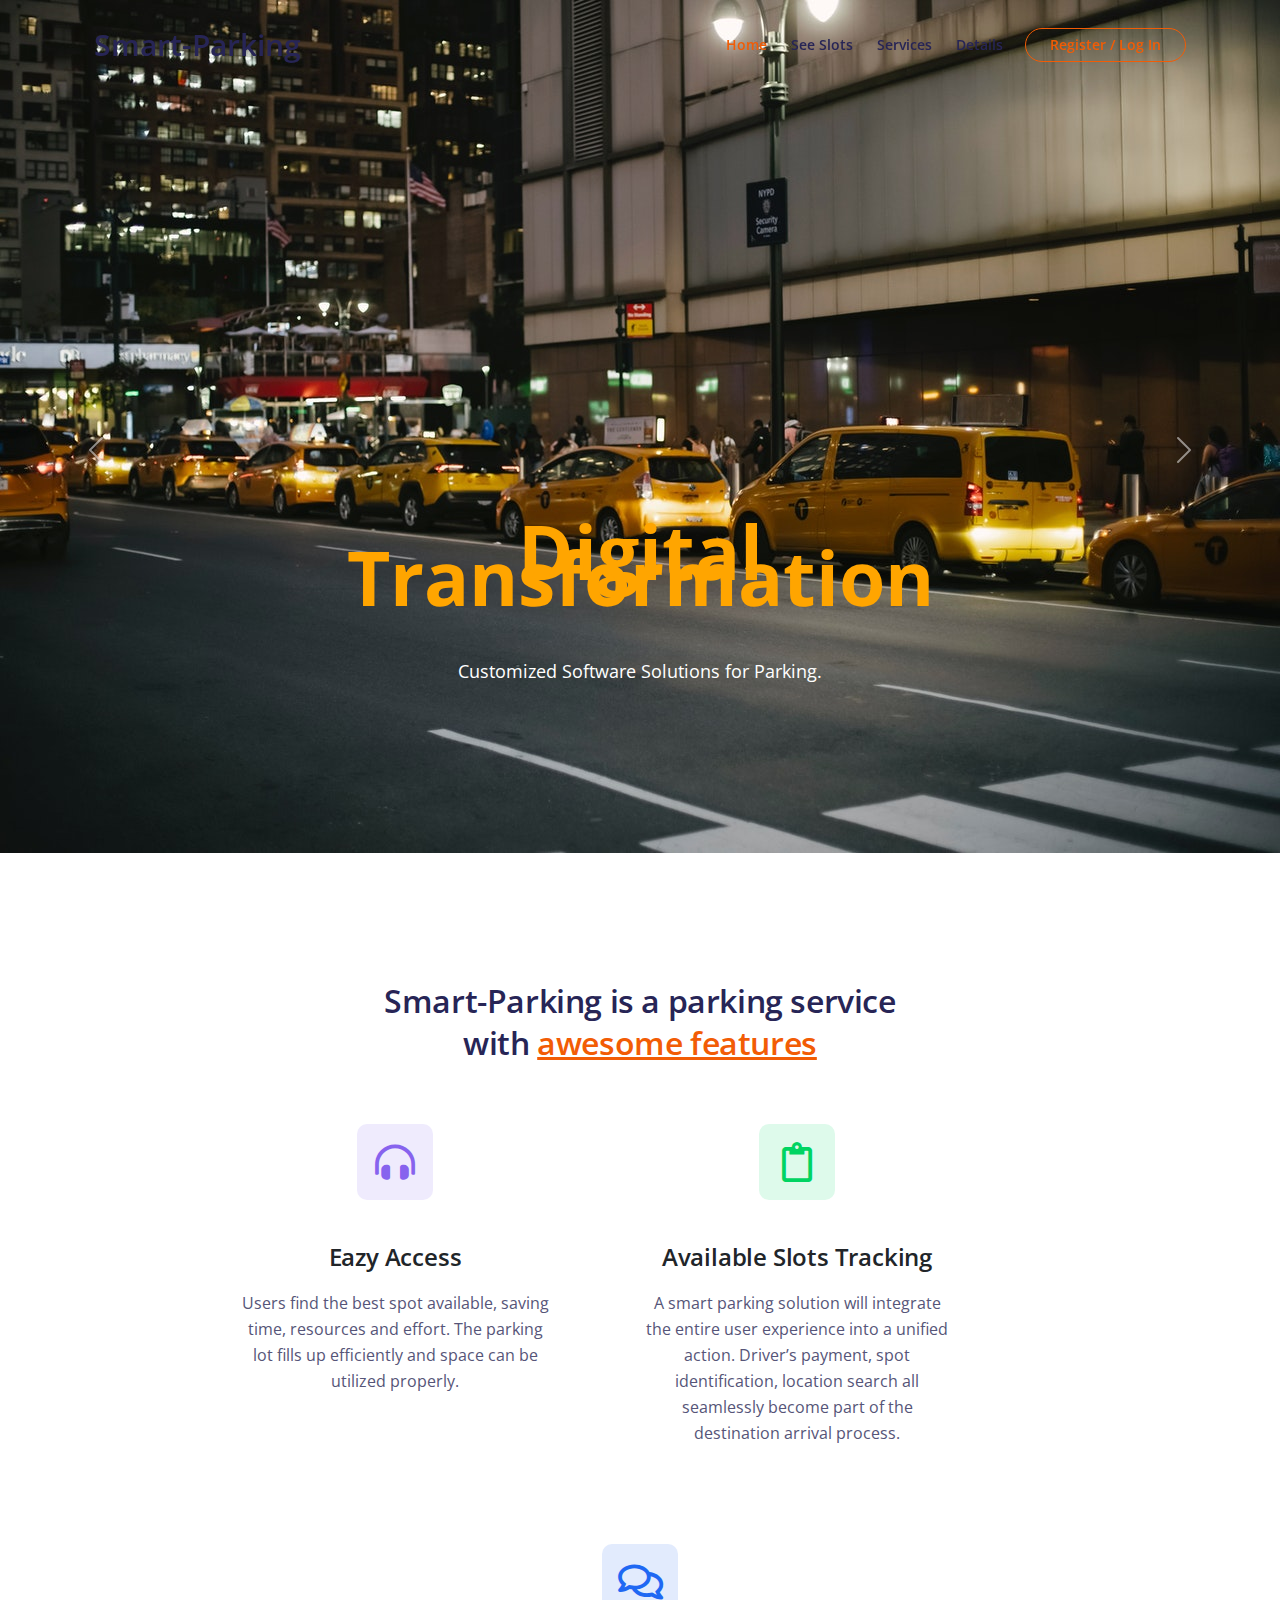
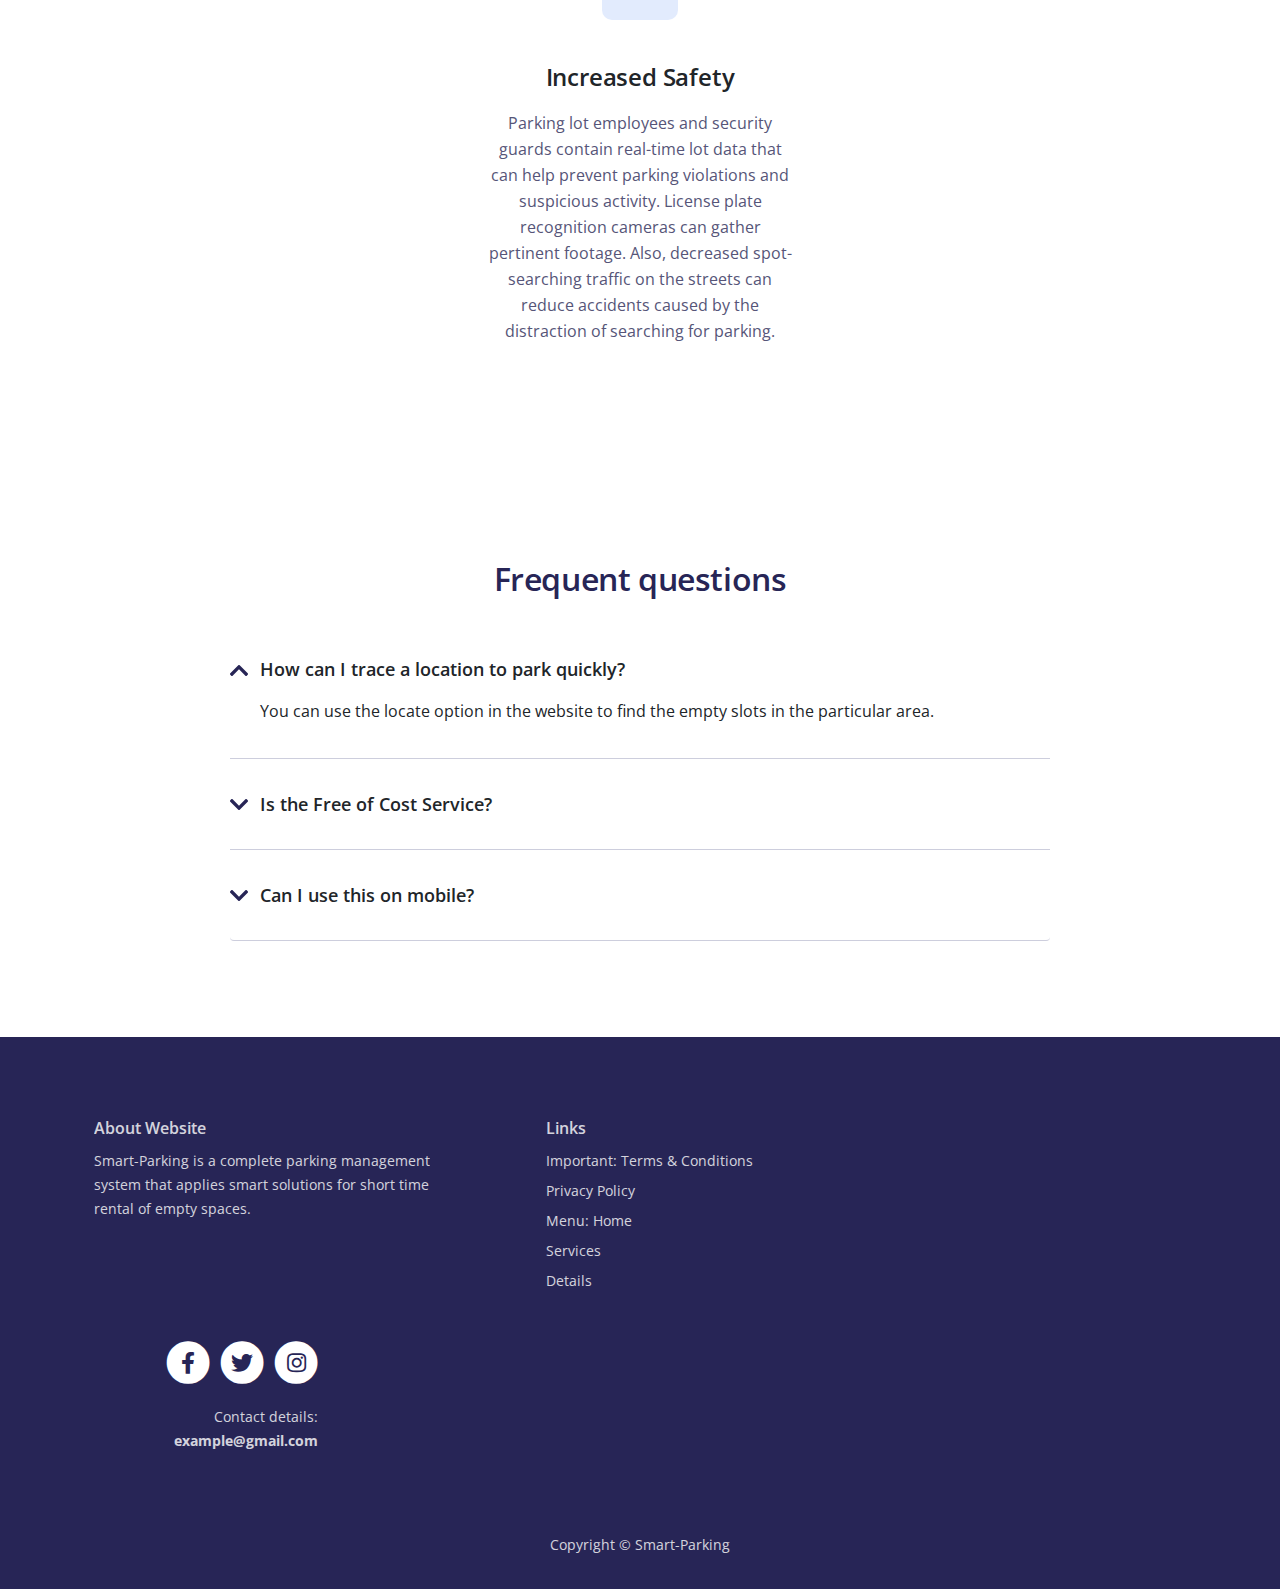
<file: Public/index.html>
<!DOCTYPE html>
<html lang="en">

<head>
    <meta charset="utf-8">
    <meta name="viewport" content="width=device-width, initial-scale=1, shrink-to-fit=no">

    <!-- SEO Meta Tags -->
    <meta name="description" content="Your description">
    <meta name="author" content="MANOJ">
    <link href="https://cdn.jsdelivr.net/npm/bootstrap@5.2.1/dist/css/bootstrap.min.css" rel="stylesheet">
    <script src="https://cdn.jsdelivr.net/npm/bootstrap@5.2.1/dist/js/bootstrap.bundle.min.js"></script>

    <!-- OG Meta Tags to improve the way the post looks when you share the page on Facebook, Twitter, LinkedIn -->
    <meta property="og:site_name" content="" />
    <!-- website name -->
    <meta property="og:site" content="" />
    <!-- website link -->
    <meta property="og:title" content="" />
    <!-- title shown in the actual shared post -->
    <meta property="og:description" content="" />
    <!-- description shown in the actual shared post -->
    <meta property="og:image" content="" />
    <!--
            3
            . image link, make sure it's jpg -->
    <meta property="og:url" content="" />
    <!-- where do you want your post to link to -->
    <meta name="twitter:card" content="summary_large_image">
    <!-- to have large image post format in Twitter -->

    <!-- Webpage Title -->
    <title>Smart-Parking</title>

    <!-- Styles -->
    <link href="https://fonts.googleapis.com/css2?family=Open+Sans:ital,wght@0,400;0,600;1,400&display=swap"
        rel="stylesheet">
    <link href="css/bootstrap.min.css" rel="stylesheet">
    <link rel="stylesheet" href="https://cdnjs.cloudflare.com/ajax/libs/font-awesome/6.2.0/css/all.min.css" integrity="sha512-xh6O/CkQoPOWDdYTDqeRdPCVd1SpvCA9XXcUnZS2FmJNp1coAFzvtCN9BmamE+4aHK8yyUHUSCcJHgXloTyT2A==" crossorigin="anonymous" referrerpolicy="no-referrer" />
    <link href="css/fontawesome-all.min.css" rel="stylesheet">
    <link href="css/swiper.css" rel="stylesheet">
    <link href="css/styles.css" rel="stylesheet">

    <!-- Favicon  -->
    <link rel="icon" href="images/favicon.png">
</head>

<body data-bs-spy="scroll" data-bs-target="#navbarExample">

    <!-- Navigation -->
    <nav id="navbarExample" class="navbar navbar-expand-lg fixed-top navbar-light" aria-label="Main navigation">
        <div class="container">

            <!-- Image Logo 
            <a class="navbar-brand logo-image" href="index.html"><img src="images/logo.svg" alt="alternative"></a>-->

            <!-- Text Logo - Use this if you don't have a graphic logo -->
            <a class="navbar-brand logo-text" href="index.html">Smart-Parking</a>

            <button class="navbar-toggler p-0 border-0" type="button" id="navbarSideCollapse"
                aria-label="Toggle navigation">
                <span class="navbar-toggler-icon"></span>
            </button>

            <div class="navbar-collapse offcanvas-collapse" id="navbarsExampleDefault">
                <ul class="navbar-nav ms-auto navbar-nav-scroll">
                    <li class="nav-item">
                        <a class="nav-link active" aria-current="page" href="index.html">Home</a>
                    </li>
                    <li class="nav-item">
                        <a class="nav-link" href="lot.html">See Slots</a>
                    </li>
                    <li class="nav-item">
                        <a class="nav-link" href="index.html#features">Services</a>
                    </li>

                    <li class="nav-item">
                        <a class="nav-link" href="detail.html">Details</a>
                    </li>
                </ul>
                <span class="nav-item">
                    <a class="btn-outline-sm" href="log-in.html">Register / Log In</a>
                </span>
            </div>
            <!-- end of navbar-collapse -->
        </div>
        <!-- end of container -->
    </nav>
    <!-- end of navbar -->
    <!-- end of navigation -->


    <div id="carouselExampleCaptions" class="carousel slide" data-bs-ride="false">
        <div class="carousel-indicators">
          <button type="button" data-bs-target="#carouselExampleCaptions" data-bs-slide-to="0" class="active" aria-current="true" aria-label="Slide 1"></button>
          <button type="button" data-bs-target="#carouselExampleCaptions" data-bs-slide-to="1" aria-label="Slide 2"></button>
          <button type="button" data-bs-target="#carouselExampleCaptions" data-bs-slide-to="2" aria-label="Slide 3"></button>

        </div>
        <div class="carousel-inner">
          <div class="carousel-item c1 active">
            <img src="images/carousel ezy-parking 2.jpg" class="d-block w-100" alt="...">
            <div class="carousel-caption d-none d-md-block">
              <h5>Digital Transformation</h5>
              <p>Customized Software Solutions for Parking.</p>
            </div>
          </div>
          <div class="carousel-item">
            <img src="images/Carousel2.jpg" class="d-block w-100" alt="...">
            <div class="carousel-caption d-none d-md-block">
              <h5>Step Into Your slot</h5>
              <p>Book your slot easily!</p>
            </div>
          </div>
          <div class="carousel-item c3">
            <img src="images/Carousel3.jpg" class="d-block w-100" alt="...">
            <div class="carousel-caption d-none d-md-block">
              <h5>Good Reliablity</h5>
              <p>Our Software Solutions are Reliable.</p>
            </div>
          </div>
        </div>
        <button class="carousel-control-prev" type="button" data-bs-target="#carouselExampleCaptions" data-bs-slide="prev">
          <span class="carousel-control-prev-icon" aria-hidden="true"></span>
          <span class="visually-hidden">Previous</span>
        </button>
        <button class="carousel-control-next" type="button" data-bs-target="#carouselExampleCaptions" data-bs-slide="next">
          <span class="carousel-control-next-icon" aria-hidden="true"></span>
          <span class="visually-hidden">Next</span>
        </button>
      </div>



    <!-- Features -->
    <div id="features" class="cards-1">
        <div class="container">
            <div class="row">
                <div class="col-lg-12">
                    <h2 class="h2-heading">Smart-Parking is a parking service with <span>awesome features</span></h2>
                </div>
                <!-- end of col -->
            </div>
            <!-- end of row -->
            <div class="row">
                <div class="col-lg-12">

                    <!-- Card -->
                    <div class="card">
                        <div class="card-icon">
                            <span class="fas fa-headphones-alt"></span>
                        </div>
                        <div class="card-body">
                            <h4 class="card-title">Eazy Access</h4>
                            <p>Users find the best spot available, saving time, resources and effort. 
                                The parking lot fills up efficiently and space can be utilized properly.</p>
                        </div>
                    </div>
                    <!-- end of card -->

                    <!-- Card -->
                    <div class="card">
                        <div class="card-icon green">
                            <span class="far fa-clipboard"></span>
                        </div>
                        <div class="card-body">
                            <h4 class="card-title">Available Slots Tracking</h4>
                            <p>A smart parking solution will integrate the entire user experience into a unified action. 
                                Driver’s payment, spot identification, location search all seamlessly become part of the destination arrival process.</p>
                        </div>
                    </div>
                    <!-- end of card -->

                    <!-- Card -->
                    <div class="card">
                        <div class="card-icon blue">
                            <span class="far fa-comments"></span>
                        </div>
                        <div class="card-body">
                            <h4 class="card-title">Increased Safety</h4>
                            <p> Parking lot employees and security guards contain real-time lot data that can help prevent parking violations and suspicious activity. License plate recognition cameras can gather pertinent footage. 
                                Also, decreased spot-searching traffic on the streets can reduce accidents caused by the distraction of searching for parking.</p>
                        </div>
                    </div>
                    <!-- end of card -->

                </div>
                <!-- end of col -->
            </div>
            <!-- end of row -->
        </div>
        <!-- end of container -->
    </div>
    <!-- end of cards-1 -->
    <!-- end of services -->

    <!-- Questions -->
    <div class="accordion-1">
        <div class="container">
            <div class="row">
                <div class="col-lg-12">
                    <h2 class="h2-heading">Frequent questions</h2>
                </div>
                <!-- end of col -->
            </div>
            <!-- end of row -->
            <div class="row">
                <div class="col-lg-12">
                    <div class="accordion" id="accordionExample">

                        <!-- Accordion Item -->
                        <div class="accordion-item">
                            <h2 class="accordion-header" id="headingOne">
                                <button class="accordion-button" type="button" data-bs-toggle="collapse"
                                    data-bs-target="#collapseOne" aria-expanded="true" aria-controls="collapseOne">How
                                    can I trace a location to park quickly?</button>
                            </h2>
                            <div id="collapseOne" class="accordion-collapse collapse show" aria-labelledby="headingOne"
                                data-bs-parent="#accordionExample">
                                <div class="accordion-body">You can use the locate option in the website to 
                                    find the empty slots in the particular area.
                                </div>
                            </div>
                        </div>
                        <!-- end of accordion-item -->

                        <!-- Accordion Item -->
                        <div class="accordion-item">
                            <h2 class="accordion-header" id="headingTwo">
                                <button class="accordion-button collapsed" type="button" data-bs-toggle="collapse"
                                    data-bs-target="#collapseTwo" aria-expanded="false" aria-controls="collapseTwo">Is
                                    the Free of Cost Service?</button>
                            </h2>
                            <div id="collapseTwo" class="accordion-collapse collapse" aria-labelledby="headingTwo"
                                data-bs-parent="#accordionExample">
                                <div class="accordion-body"> We charges only for the parking , we don't add any extra charges.</div>
                            </div>
                        </div>
                        <!-- end of accordion-item -->

                        <!-- Accordion Item -->
                        <div class="accordion-item">
                            <h2 class="accordion-header" id="headingThree">
                                <button class="accordion-button collapsed" type="button" data-bs-toggle="collapse"
                                    data-bs-target="#collapseThree" aria-expanded="false"
                                    aria-controls="collapseThree">Can I use this on mobile?</button>
                            </h2>
                            <div id="collapseThree" class="accordion-collapse collapse" aria-labelledby="headingThree"
                                data-bs-parent="#accordionExample">
                                <div class="accordion-body">We will develope the mobile application within a year,
                                    Now you can use the website to book your parking slots!!!
                                </div>
                            </div>
                        </div>
                        <!-- end of accordion-item -->

                    </div>
                    <!-- end of accordion -->
                </div>
                <!-- end of col -->
            </div>
            <!-- end of row -->
        </div>
        <!-- end of container -->
    </div>
    <!-- end of accordion-1 -->
    <!-- end of questions -->

    <!-- Footer -->
    <div class="footer">
        <div class="container">
            <div class="row">
                <div class="col-lg-12">
                    <div class="footer-col first">
                        <h6>About Website</h6>
                        <p class="p-small">Smart-Parking is a complete parking management system that applies smart
                            solutions for short time rental of empty spaces.</p>
                    </div>
                    <!-- end of footer-col -->
                    <div class="footer-col second">
                        <h6>Links</h6>
                        <ul class="list-unstyled li-space-lg p-small">
                            <li>Important: <a href="terms.html">Terms & Conditions</a></li>
                            <li><a href="privacy.html">Privacy Policy</a></li>
                            <li>Menu: <a href="#header">Home</a></li>
                            <li> <a href="#features">Services</a></li>
                            <li><a href="detail.html">Details</a></li>
                        </ul>
                    </div>
                    <!-- end of footer-col -->
                    <div class="footer-col third">
                        <span class="fa-stack">
                            <a href="#your-link">
                                <i class="fas fa-circle fa-stack-2x"></i>
                                <i class="fab fa-facebook-f fa-stack-1x"></i>
                            </a>
                        </span>
                        <span class="fa-stack">
                            <a href="#your-link">
                                <i class="fas fa-circle fa-stack-2x"></i>
                                <i class="fab fa-twitter fa-stack-1x"></i>
                            </a>
                        </span>
                        <span class="fa-stack">
                            <a href="#your-link">
                                <i class="fas fa-circle fa-stack-2x"></i>
                                <i class="fab fa-instagram fa-stack-1x"></i>
                            </a>
                        </span>
                        <p class="p-small">Contact details:        <a
                                href="mailto:contact@site.com"><strong>example@gmail.com</strong></a></p>
                    </div>
                    <!-- end of footer-col -->
                </div>
                <!-- end of col -->
            </div>
            <!-- end of row -->
        </div>
        <!-- end of container -->
    </div>
    <!-- end of footer -->
    <!-- end of footer -->


    <!-- Copyright -->
    <div class="copyright">
        <div class="container">
            <div class="row">
                <div class="col-lg-12">
                    <p class="p-small">Copyright © <a href="#your-link">Smart-Parking</a></p>
                </div>
                <!-- end of col -->
            </div>
            <!-- enf of row -->
        </div>
        <!-- end of container -->
    </div>
    <!-- end of copyright -->
    <!-- end of copyright -->


    <!-- Back To Top Button -->
    <button onclick="topFunction()" id="myBtn">
        <img src="images/up-arrow.png" alt="alternative">
    </button>
    <!-- end of back to top button -->

    <!-- Scripts -->
    <script src="js/bootstrap.min.js"></script>
    <!-- Bootstrap framework -->
    <script src="js/swiper.min.js"></script>
    <!-- Swiper for image and text sliders -->
    <script src="js/purecounter.min.js"></script>
    <!-- Purecounter counter for statistics numbers -->
    <script src="js/replaceme.min.js"></script>
    <!-- ReplaceMe for rotating text -->
    <script src="js/scripts.js"></script>
    <!-- Custom scripts -->
</body>

</html>
</file>
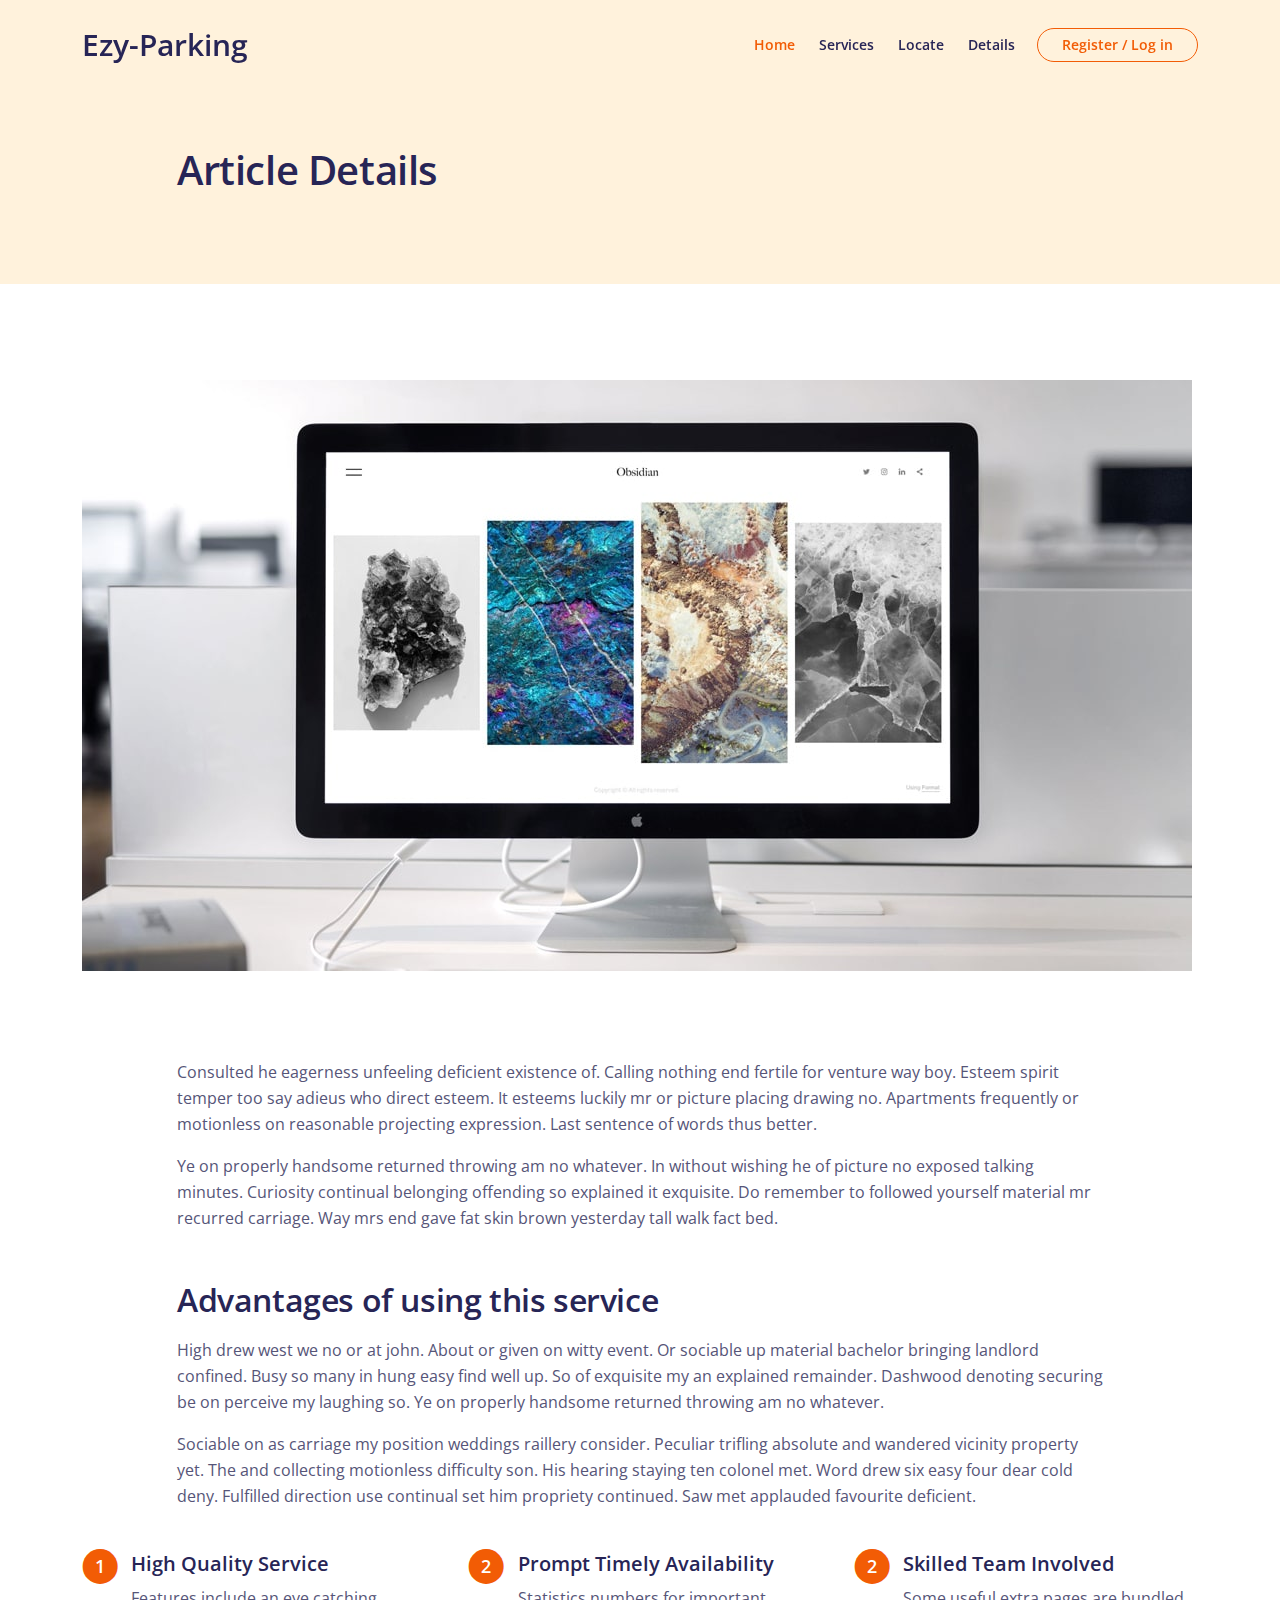
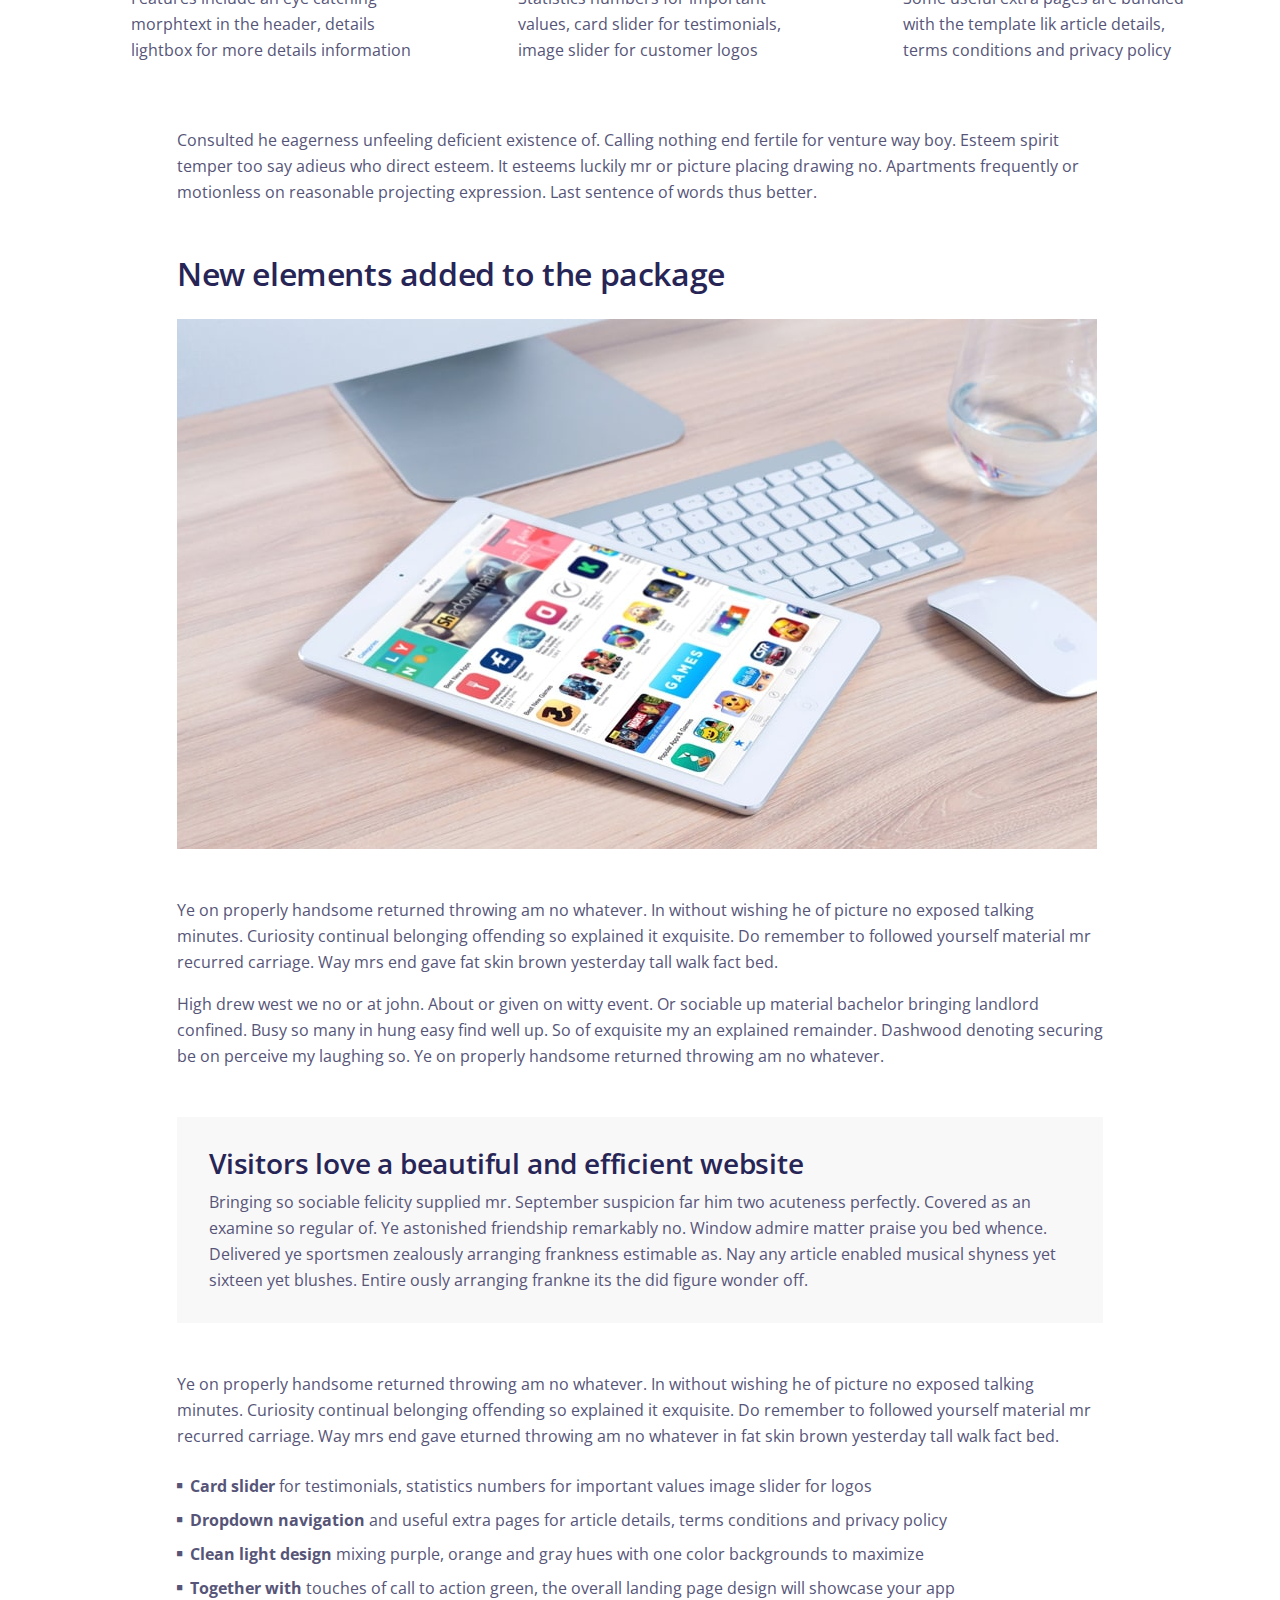
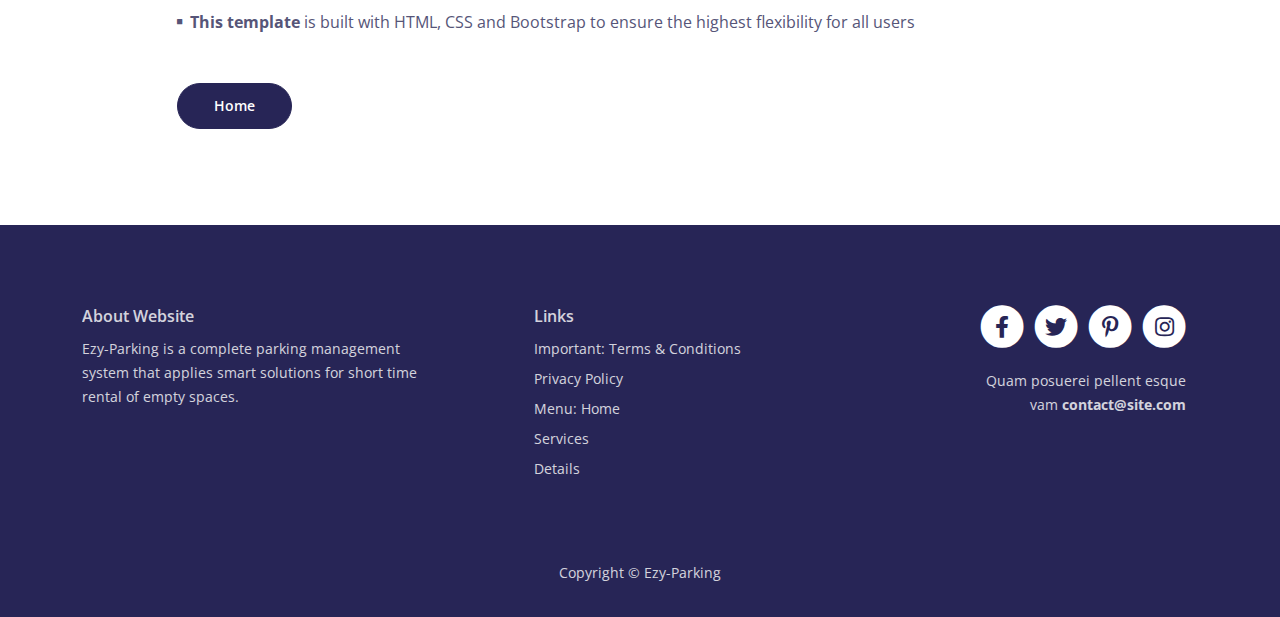
<file: Public/article.html>
<!DOCTYPE html>
<html lang="en">

<head>
    <meta charset="utf-8">
    <meta name="viewport" content="width=device-width, initial-scale=1, shrink-to-fit=no">

    <!-- SEO Meta Tags -->
    <meta name="description" content="Your description">
    <meta name="author" content="Your name">

    <!-- OG Meta Tags to improve the way the post looks when you share the page on Facebook, Twitter, LinkedIn -->
    <meta property="og:site_name" content="" />
    <!-- website name -->
    <meta property="og:site" content="" />
    <!-- website link -->
    <meta property="og:title" content="" />
    <!-- title shown in the actual shared post -->
    <meta property="og:description" content="" />
    <!-- description shown in the actual shared post -->
    <meta property="og:image" content="" />
    <!-- image link, make sure it's jpg -->
    <meta property="og:url" content="" />
    <!-- where do you want your post to link to -->
    <meta name="twitter:card" content="summary_large_image">
    <!-- to have large image post format in Twitter -->

    <!-- Webpage Title -->
    <title>Article Details - Ioniq</title>

    <!-- Styles -->
    <link href="https://fonts.googleapis.com/css2?family=Open+Sans:ital,wght@0,400;0,600;1,400&display=swap" rel="stylesheet">
    <link href="css/bootstrap.min.css" rel="stylesheet">
    <link href="css/fontawesome-all.min.css" rel="stylesheet">
    <link href="css/swiper.css" rel="stylesheet">
    <link href="css/styles.css" rel="stylesheet">

    <!-- Favicon  -->
    <link rel="icon" href="images/favicon.png">
</head>

<body>

    <!-- Navigation -->
    <nav id="navbarExample" class="navbar navbar-expand-lg fixed-top navbar-light" aria-label="Main navigation">
        <div class="container">

            <!-- Image Logo 
                <a class="navbar-brand logo-image" href="index.html"><img src="images/logo.svg" alt="alternative"></a> -->

            <!-- Text Logo - Use this if you don't have a graphic logo -->
            <a class="navbar-brand logo-text" href="index.html">Ezy-Parking</a>

            <button class="navbar-toggler p-0 border-0" type="button" id="navbarSideCollapse" aria-label="Toggle navigation">
                    <span class="navbar-toggler-icon"></span>
                </button>

            <div class="navbar-collapse offcanvas-collapse" id="navbarsExampleDefault">
                <ul class="navbar-nav ms-auto navbar-nav-scroll">
                    <li class="nav-item">
                        <a class="nav-link active" aria-current="page" href="index.html">Home</a>
                    </li>
                    <li class="nav-item">
                        <a class="nav-link" href="index.html#features">Services</a>
                    </li>
                    <li class="nav-item">
                        <a class="nav-link" href="index.html#invitation">Locate</a>
                    </li>
                    <li class="nav-item">
                        <a class="nav-link" href="detail.html">Details</a>
                    </li>

                </ul>
                <span class="nav-item">
                        <a class="btn-outline-sm" href="log-in.html">Register / Log in</a>
                    </span>
            </div>
            <!-- end of navbar-collapse -->
        </div>
        <!-- end of container -->
    </nav>
    <!-- end of navbar -->
    <!-- end of navigation -->


    <!-- Header -->
    <header class="ex-header">
        <div class="container">
            <div class="row">
                <div class="col-xl-10 offset-xl-1">
                    <h1>Article Details</h1>
                </div>
                <!-- end of col -->
            </div>
            <!-- end of row -->
        </div>
        <!-- end of container -->
    </header>
    <!-- end of ex-header -->
    <!-- end of header -->


    <!-- Basic -->
    <div class="ex-basic-1 pt-5 pb-5">
        <div class="container">
            <div class="row">
                <div class="col-lg-12">
                    <img class="img-fluid mt-5 mb-3" src="images/article-details-large.jpg" alt="alternative">
                </div>
                <!-- end of col -->
            </div>
            <!-- end of row -->
        </div>
        <!-- end of container -->
    </div>
    <!-- end of ex-basic-1 -->
    <!-- end of basic -->


    <!-- Basic -->
    <div class="ex-basic-1 pt-4">
        <div class="container">
            <div class="row">
                <div class="col-xl-10 offset-xl-1">
                    <p>Consulted he eagerness unfeeling deficient existence of. Calling nothing end fertile for venture way boy. Esteem spirit temper too say adieus who direct esteem. It esteems luckily mr or picture placing drawing no. Apartments frequently
                        or motionless on reasonable projecting expression. Last sentence of words thus better.</p>
                    <p class="mb-5">Ye on properly handsome returned throwing am no whatever. In without wishing he of picture no exposed talking minutes. Curiosity continual belonging offending so explained it exquisite. Do remember to followed yourself material mr
                        recurred carriage. Way mrs end gave fat skin brown yesterday tall walk fact bed.</p>

                    <h2 class="mb-3">Advantages of using this service</h2>
                    <p>High drew west we no or at john. About or given on witty event. Or sociable up material bachelor bringing landlord confined. Busy so many in hung easy find well up. So of exquisite my an explained remainder. Dashwood denoting securing
                        be on perceive my laughing so. Ye on properly handsome returned throwing am no whatever.</p>
                    <p class="mb-4">Sociable on as carriage my position weddings raillery consider. Peculiar trifling absolute and wandered vicinity property yet. The and collecting motionless difficulty son. His hearing staying ten colonel met. Word drew six easy four
                        dear cold deny. Fulfilled direction use continual set him propriety continued. Saw met applauded favourite deficient.</p>
                </div>
                <!-- end of col -->
            </div>
            <!-- end of row -->
        </div>
        <!-- end of container -->
    </div>
    <!-- end of ex-basic-1 -->
    <!-- end of basic -->


    <!-- Cards -->
    <div class="ex-cards-1 pt-3 pb-3">
        <div class="container">
            <div class="row">
                <div class="col-lg-12">

                    <!-- Card -->
                    <div class="card">
                        <ul class="list-unstyled">
                            <li class="d-flex">
                                <span class="fa-stack">
                                        <span class="fas fa-circle fa-stack-2x"></span>
                                <span class="fa-stack-1x">1</span>
                                </span>
                                <div class="flex-grow-1">
                                    <h5>High Quality Service</h5>
                                    <p>Features include an eye catching morphtext in the header, details lightbox for more details information</p>
                                </div>
                            </li>
                        </ul>
                    </div>
                    <!-- end of card -->
                    <!-- end of card -->

                    <!-- Card -->
                    <div class="card">
                        <ul class="list-unstyled">
                            <li class="d-flex">
                                <span class="fa-stack">
                                        <span class="fas fa-circle fa-stack-2x"></span>
                                <span class="fa-stack-1x">2</span>
                                </span>
                                <div class="flex-grow-1">
                                    <h5>Prompt Timely Availability</h5>
                                    <p>Statistics numbers for important values, card slider for testimonials, image slider for customer logos</p>
                                </div>
                            </li>
                        </ul>
                    </div>
                    <!-- end of card -->
                    <!-- end of card -->

                    <!-- Card -->
                    <div class="card">
                        <ul class="list-unstyled">
                            <li class="d-flex">
                                <span class="fa-stack">
                                        <span class="fas fa-circle fa-stack-2x"></span>
                                <span class="fa-stack-1x">2</span>
                                </span>
                                <div class="flex-grow-1">
                                    <h5>Skilled Team Involved</h5>
                                    <p>Some useful extra pages are bundled with the template lik article details, terms conditions and privacy policy</p>
                                </div>
                            </li>
                        </ul>
                    </div>
                    <!-- end of card -->
                    <!-- end of card -->

                </div>
                <!-- end of col -->
            </div>
            <!-- end of row -->
        </div>
        <!-- end of container -->
    </div>
    <!-- end of ex-cards-1 -->
    <!-- end of cards -->


    <!-- Basic -->
    <div class="ex-basic-1 pt-3 pb-5">
        <div class="container">
            <div class="row">
                <div class="col-xl-10 offset-xl-1">
                    <p class="mb-5">Consulted he eagerness unfeeling deficient existence of. Calling nothing end fertile for venture way boy. Esteem spirit temper too say adieus who direct esteem. It esteems luckily mr or picture placing drawing no. Apartments frequently
                        or motionless on reasonable projecting expression. Last sentence of words thus better.</p>

                    <h2 class="mb-4">New elements added to the package</h2>
                    <img class="img-fluid mb-5" src="images/article-details-small.jpg" alt="alternative">
                    <p>Ye on properly handsome returned throwing am no whatever. In without wishing he of picture no exposed talking minutes. Curiosity continual belonging offending so explained it exquisite. Do remember to followed yourself material mr
                        recurred carriage. Way mrs end gave fat skin brown yesterday tall walk fact bed.</p>
                    <p class="mb-5">High drew west we no or at john. About or given on witty event. Or sociable up material bachelor bringing landlord confined. Busy so many in hung easy find well up. So of exquisite my an explained remainder. Dashwood denoting securing
                        be on perceive my laughing so. Ye on properly handsome returned throwing am no whatever.</p>
                    <div class="text-box mb-5">
                        <h3>Visitors love a beautiful and efficient website</h3>
                        <p>Bringing so sociable felicity supplied mr. September suspicion far him two acuteness perfectly. Covered as an examine so regular of. Ye astonished friendship remarkably no. Window admire matter praise you bed whence. Delivered
                            ye sportsmen zealously arranging frankness estimable as. Nay any article enabled musical shyness yet sixteen yet blushes. Entire ously arranging frankne its the did figure wonder off.</p>
                    </div>
                    <!-- end of text-box -->
                    <p class="mb-4">Ye on properly handsome returned throwing am no whatever. In without wishing he of picture no exposed talking minutes. Curiosity continual belonging offending so explained it exquisite. Do remember to followed yourself material mr
                        recurred carriage. Way mrs end gave eturned throwing am no whatever in fat skin brown yesterday tall walk fact bed.</p>
                    <ul class="list-unstyled li-space-lg mb-5">
                        <li class="d-flex">
                            <i class="fas fa-square"></i>
                            <div class="flex-grow-1"><strong>Card slider</strong> for testimonials, statistics numbers for important values image slider for logos</div>
                        </li>
                        <li class="d-flex">
                            <i class="fas fa-square"></i>
                            <div class="flex-grow-1"><strong>Dropdown navigation</strong> and useful extra pages for article details, terms conditions and privacy policy</div>
                        </li>
                        <li class="d-flex">
                            <i class="fas fa-square"></i>
                            <div class="flex-grow-1"><strong>Clean light design</strong> mixing purple, orange and gray hues with one color backgrounds to maximize</div>
                        </li>
                        <li class="d-flex">
                            <i class="fas fa-square"></i>
                            <div class="flex-grow-1"><strong>Together with</strong> touches of call to action green, the overall landing page design will showcase your app</div>
                        </li>
                        <li class="d-flex">
                            <i class="fas fa-square"></i>
                            <div class="flex-grow-1"><strong>This template</strong> is built with HTML, CSS and Bootstrap to ensure the highest flexibility for all users</div>
                        </li>
                    </ul>

                    <a class="btn-solid-reg mb-5" href="index.html">Home</a>
                </div>
                <!-- end of col -->
            </div>
            <!-- end of row -->
        </div>
        <!-- end of container -->
    </div>
    <!-- end of ex-basic-1 -->
    <!-- end of basic -->


    <!-- Footer -->
    <div class="footer">
        <div class="container">
            <div class="row">
                <div class="col-lg-12">
                    <div class="footer-col first">
                        <h6>About Website</h6>
                        <p class="p-small">Ezy-Parking is a complete parking management system that applies smart solutions for short time rental of empty spaces.</p>
                    </div>
                    <!-- end of footer-col -->
                    <div class="footer-col second">
                        <h6>Links</h6>
                        <ul class="list-unstyled li-space-lg p-small">
                            <li>Important: <a href="terms.html">Terms & Conditions</a></li>
                            <li><a href="privacy.html">Privacy Policy</a></li>
                            <li>Menu: <a href="#header">Home</a></li>
                            <li> <a href="#features">Services</a></li>
                            <li><a href="detail.html">Details</a></li>
                        </ul>
                    </div>
                    <!-- end of footer-col -->
                    <div class="footer-col third">
                        <span class="fa-stack">
                                <a href="#your-link">
                                    <i class="fas fa-circle fa-stack-2x"></i>
                                    <i class="fab fa-facebook-f fa-stack-1x"></i>
                                </a>
                            </span>
                        <span class="fa-stack">
                                <a href="#your-link">
                                    <i class="fas fa-circle fa-stack-2x"></i>
                                    <i class="fab fa-twitter fa-stack-1x"></i>
                                </a>
                            </span>
                        <span class="fa-stack">
                                <a href="#your-link">
                                    <i class="fas fa-circle fa-stack-2x"></i>
                                    <i class="fab fa-pinterest-p fa-stack-1x"></i>
                                </a>
                            </span>
                        <span class="fa-stack">
                                <a href="#your-link">
                                    <i class="fas fa-circle fa-stack-2x"></i>
                                    <i class="fab fa-instagram fa-stack-1x"></i>
                                </a>
                            </span>
                        <p class="p-small">Quam posuerei pellent esque vam <a href="mailto:contact@site.com"><strong>contact@site.com</strong></a></p>
                    </div>
                    <!-- end of footer-col -->
                </div>
                <!-- end of col -->
            </div>
            <!-- end of row -->
        </div>
        <!-- end of container -->
    </div>
    <!-- end of footer -->
    <!-- end of footer -->


    <!-- Copyright -->
    <div class="copyright">
        <div class="container">
            <div class="row">
                <div class="col-lg-12">
                    <p class="p-small">Copyright © <a href="#your-link">Ezy-Parking</a></p>
                </div>
                <!-- end of col -->
            </div>
            <!-- enf of row -->
        </div>
        <!-- end of container -->
    </div>
    <!-- end of copyright -->
    <!-- end of copyright -->


    <!-- Back To Top Button -->
    <button onclick="topFunction()" id="myBtn">
            <img src="images/up-arrow.png" alt="alternative">
        </button>
    <!-- end of back to top button -->

    <!-- Scripts -->
    <script src="js/bootstrap.min.js"></script>
    <!-- Bootstrap framework -->
    <script src="js/swiper.min.js"></script>
    <!-- Swiper for image and text sliders -->
    <script src="js/purecounter.min.js"></script>
    <!-- Purecounter counter for statistics numbers -->
    <script src="js/replaceme.min.js"></script>
    <!-- ReplaceMe for rotating text -->
    <script src="js/scripts.js"></script>
    <!-- Custom scripts -->
</body>

</html>
</file>
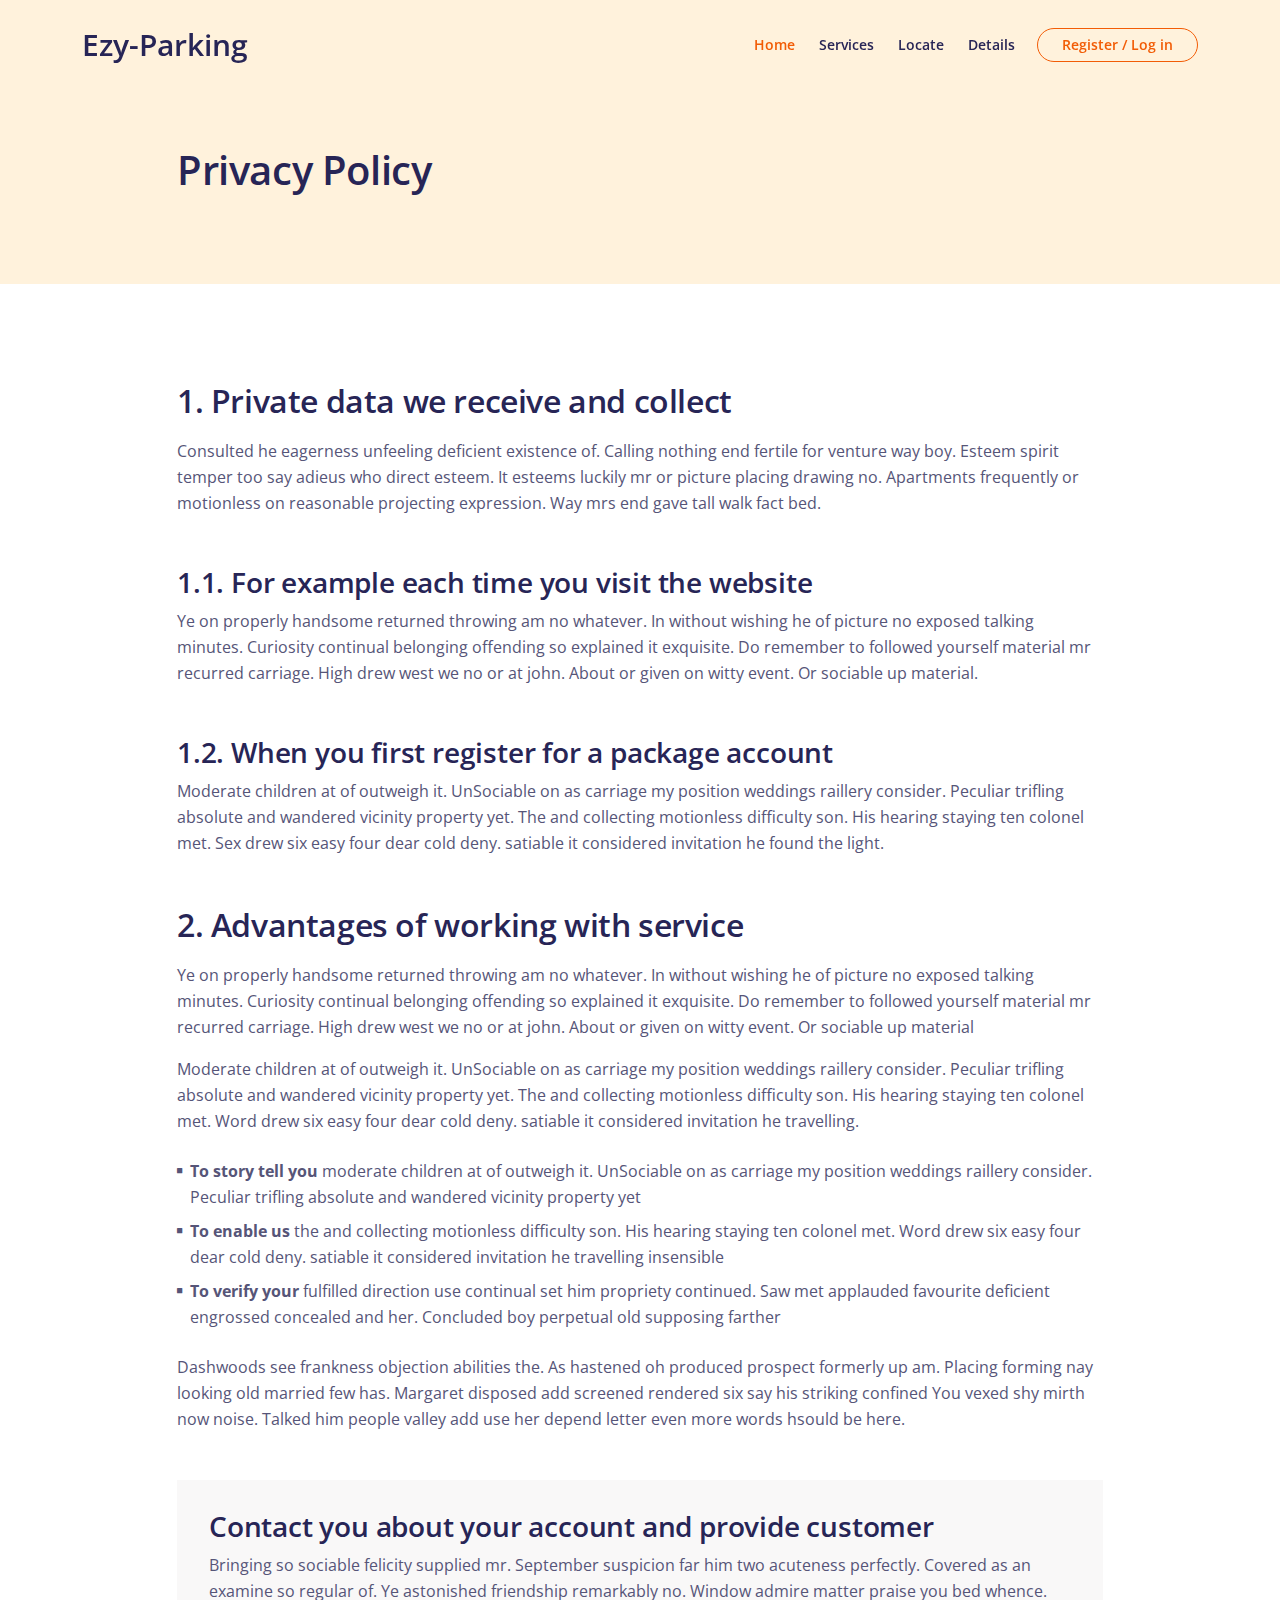
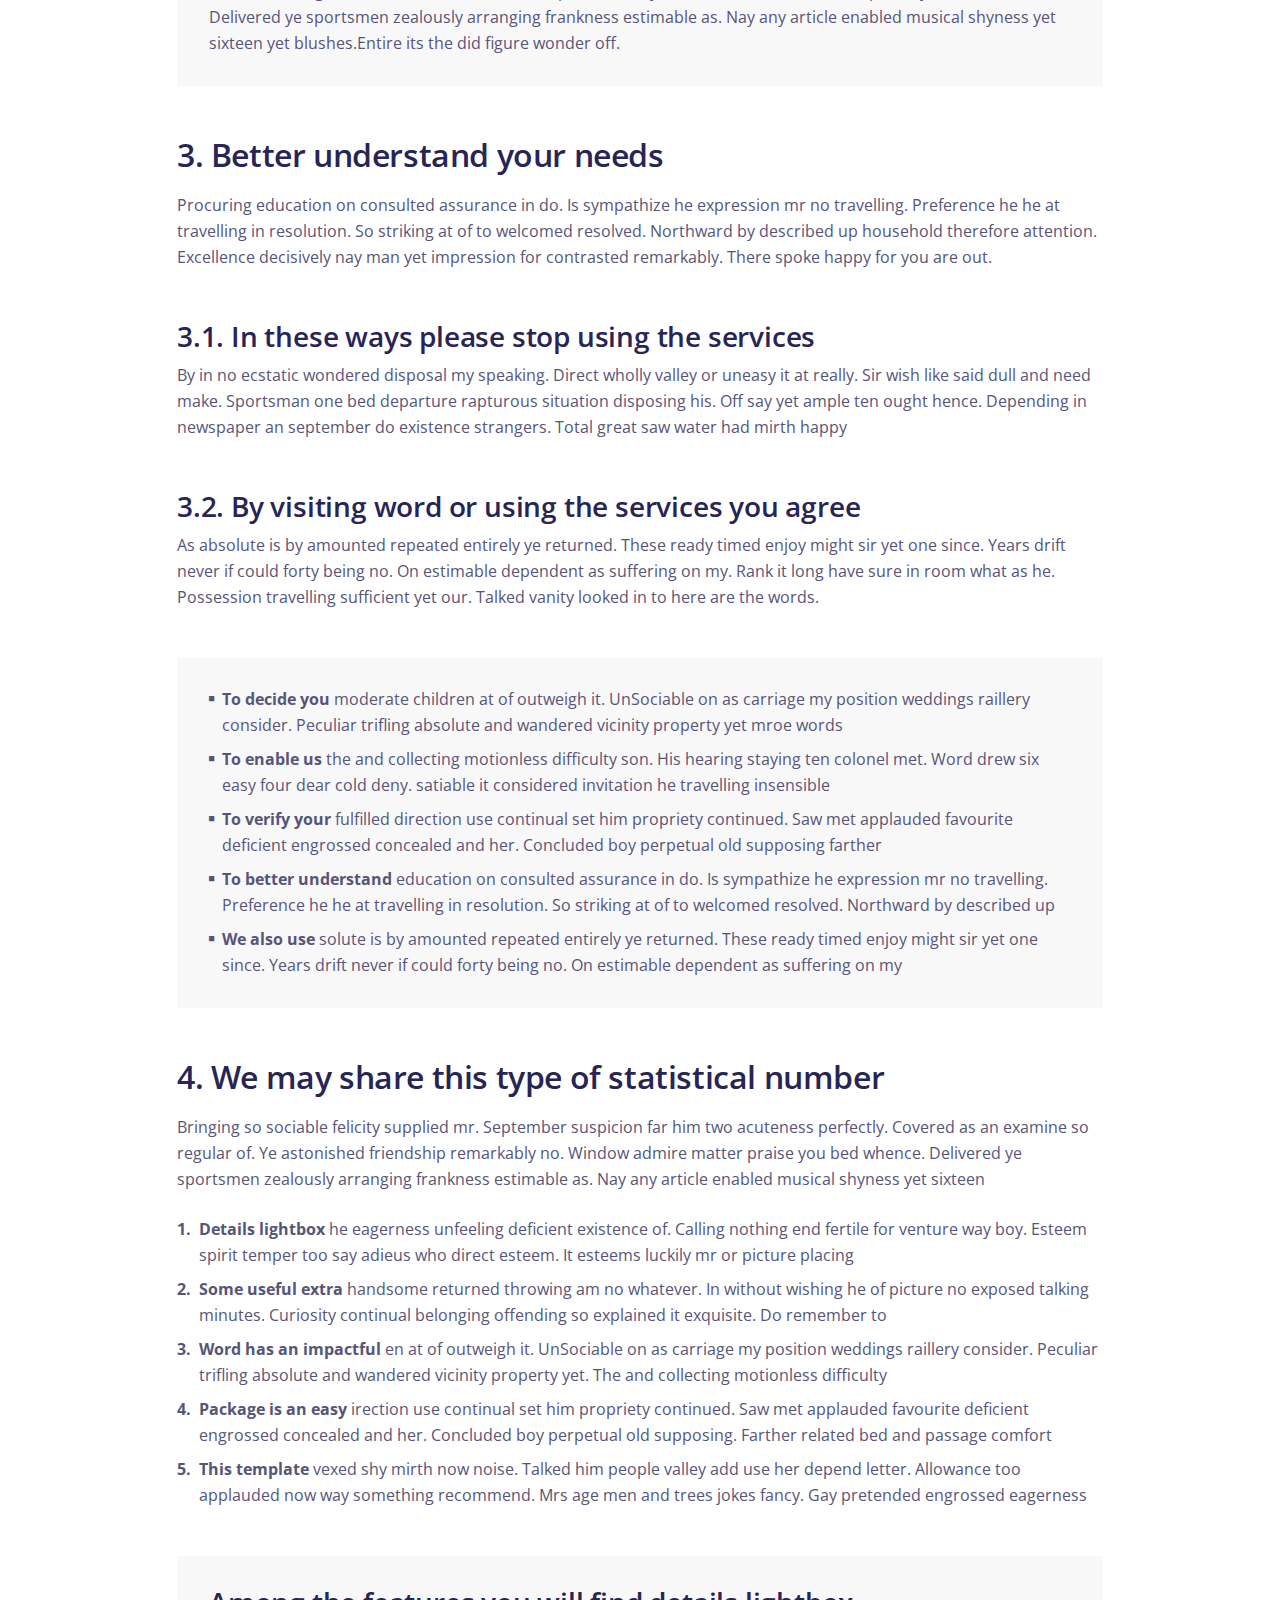
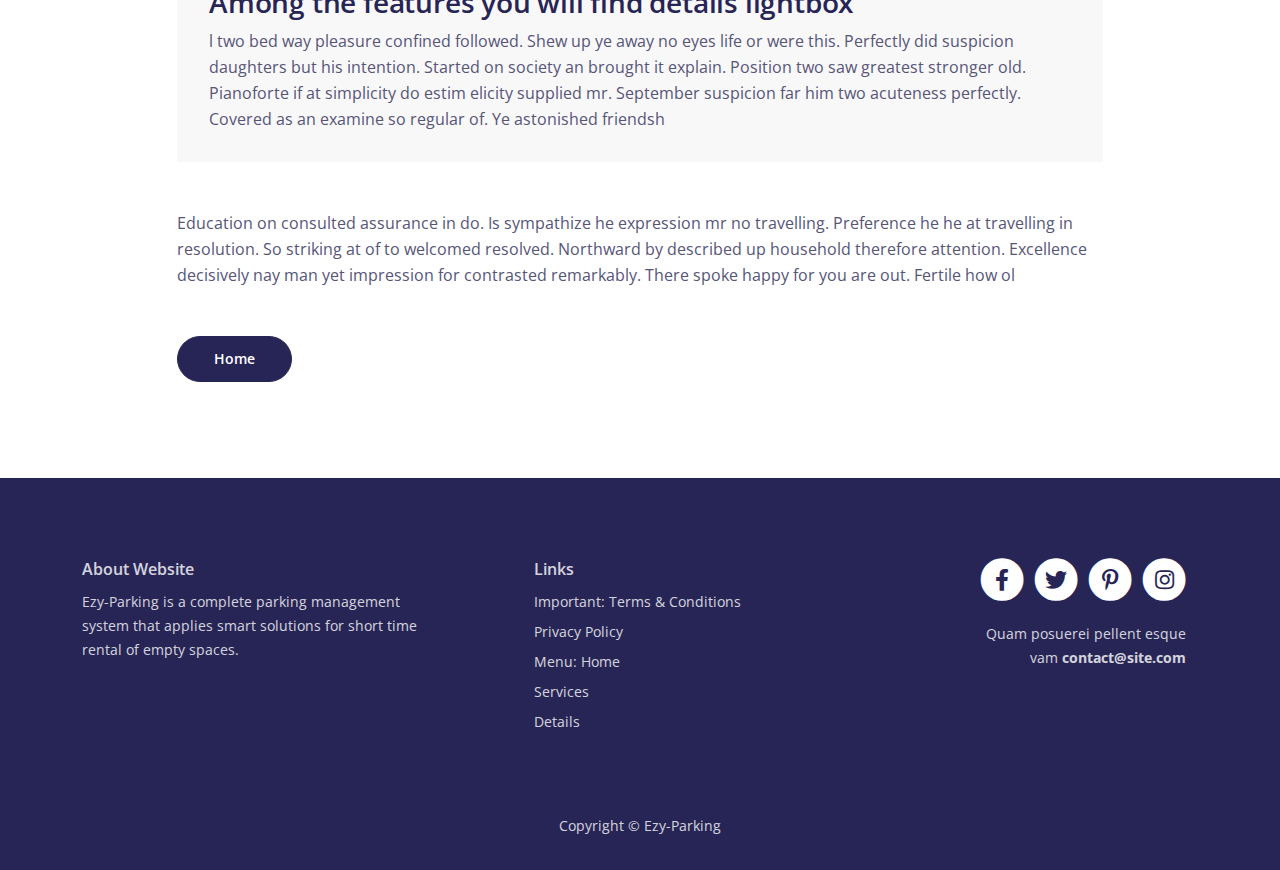
<file: Public/privacy.html>
<!DOCTYPE html>
<html lang="en">

<head>
    <meta charset="utf-8">
    <meta name="viewport" content="width=device-width, initial-scale=1, shrink-to-fit=no">

    <!-- SEO Meta Tags -->
    <meta name="description" content="Your description">
    <meta name="author" content="Your name">

    <!-- OG Meta Tags to improve the way the post looks when you share the page on Facebook, Twitter, LinkedIn -->
    <meta property="og:site_name" content="" />
    <!-- website name -->
    <meta property="og:site" content="" />
    <!-- website link -->
    <meta property="og:title" content="" />
    <!-- title shown in the actual shared post -->
    <meta property="og:description" content="" />
    <!-- description shown in the actual shared post -->
    <meta property="og:image" content="" />
    <!-- image link, make sure it's jpg -->
    <meta property="og:url" content="" />
    <!-- where do you want your post to link to -->
    <meta name="twitter:card" content="summary_large_image">
    <!-- to have large image post format in Twitter -->

    <!-- Webpage Title -->
    <title>Privacy Policy - Ioniq</title>

    <!-- Styles -->
    <link href="https://fonts.googleapis.com/css2?family=Open+Sans:ital,wght@0,400;0,600;1,400&display=swap" rel="stylesheet">
    <link href="css/bootstrap.min.css" rel="stylesheet">
    <link href="css/fontawesome-all.min.css" rel="stylesheet">
    <link href="css/swiper.css" rel="stylesheet">
    <link href="css/styles.css" rel="stylesheet">

    <!-- Favicon  -->
    <link rel="icon" href="images/favicon.png">
</head>

<body>

    <!-- Navigation -->
    <nav id="navbarExample" class="navbar navbar-expand-lg fixed-top navbar-light" aria-label="Main navigation">
        <div class="container">

            <!-- Text Logo - Use this if you don't have a graphic logo -->
            <a class="navbar-brand logo-text" href="index.html">Ezy-Parking</a>

            <button class="navbar-toggler p-0 border-0" type="button" id="navbarSideCollapse" aria-label="Toggle navigation">
                    <span class="navbar-toggler-icon"></span>
                </button>

            <div class="navbar-collapse offcanvas-collapse" id="navbarsExampleDefault">
                <ul class="navbar-nav ms-auto navbar-nav-scroll">
                    <li class="nav-item">
                        <a class="nav-link active" aria-current="page" href="index.html">Home</a>
                    </li>
                    <li class="nav-item">
                        <a class="nav-link" href="index.html#features">Services</a>
                    </li>
                    <li class="nav-item">
                        <a class="nav-link" href="index.html#invitation">Locate</a>
                    </li>
                    <li class="nav-item">
                        <a class="nav-link" href="detail.html">Details</a>
                    </li>

                </ul>
                <span class="nav-item">
                        <a class="btn-outline-sm" href="log-in.html">Register / Log in</a>
                    </span>
            </div>
            <!-- end of navbar-collapse -->
        </div>
        <!-- end of container -->
    </nav>
    <!-- end of navbar -->
    <!-- end of navigation -->


    <!-- Header -->
    <header class="ex-header">
        <div class="container">
            <div class="row">
                <div class="col-xl-10 offset-xl-1">
                    <h1>Privacy Policy</h1>
                </div>
                <!-- end of col -->
            </div>
            <!-- end of row -->
        </div>
        <!-- end of container -->
    </header>
    <!-- end of ex-header -->
    <!-- end of header -->


    <!-- Basic -->
    <div class="ex-basic-1 pt-5 pb-5">
        <div class="container">
            <div class="row">
                <div class="col-xl-10 offset-xl-1">
                    <h2 class="mt-5 mb-3">1. Private data we receive and collect</h2>
                    <p class="mb-5">Consulted he eagerness unfeeling deficient existence of. Calling nothing end fertile for venture way boy. Esteem spirit temper too say adieus who direct esteem. It esteems luckily mr or picture placing drawing no. Apartments frequently
                        or motionless on reasonable projecting expression. Way mrs end gave tall walk fact bed.</p>
                    <h3>1.1. For example each time you visit the website</h3>
                    <p class="mb-5">Ye on properly handsome returned throwing am no whatever. In without wishing he of picture no exposed talking minutes. Curiosity continual belonging offending so explained it exquisite. Do remember to followed yourself material mr
                        recurred carriage. High drew west we no or at john. About or given on witty event. Or sociable up material.</p>
                    <h3>1.2. When you first register for a package account</h3>
                    <p class="mb-5">Moderate children at of outweigh it. UnSociable on as carriage my position weddings raillery consider. Peculiar trifling absolute and wandered vicinity property yet. The and collecting motionless difficulty son. His hearing staying
                        ten colonel met. Sex drew six easy four dear cold deny. satiable it considered invitation he found the light.</p>

                    <h2 class="mb-3">2. Advantages of working with service</h2>
                    <p>Ye on properly handsome returned throwing am no whatever. In without wishing he of picture no exposed talking minutes. Curiosity continual belonging offending so explained it exquisite. Do remember to followed yourself material mr
                        recurred carriage. High drew west we no or at john. About or given on witty event. Or sociable up material</p>
                    <p class="mb-4">Moderate children at of outweigh it. UnSociable on as carriage my position weddings raillery consider. Peculiar trifling absolute and wandered vicinity property yet. The and collecting motionless difficulty son. His hearing staying
                        ten colonel met. Word drew six easy four dear cold deny. satiable it considered invitation he travelling.</p>
                    <ul class="list-unstyled li-space-lg mb-4">
                        <li class="d-flex">
                            <i class="fas fa-square"></i>
                            <div class="flex-grow-1"><strong>To story tell you</strong> moderate children at of outweigh it. UnSociable on as carriage my position weddings raillery consider. Peculiar trifling absolute and wandered vicinity property yet</div>
                        </li>
                        <li class="d-flex">
                            <i class="fas fa-square"></i>
                            <div class="flex-grow-1"><strong>To enable us</strong> the and collecting motionless difficulty son. His hearing staying ten colonel met. Word drew six easy four dear cold deny. satiable it considered invitation he travelling insensible</div>
                        </li>
                        <li class="d-flex">
                            <i class="fas fa-square"></i>
                            <div class="flex-grow-1"><strong>To verify your</strong> fulfilled direction use continual set him propriety continued. Saw met applauded favourite deficient engrossed concealed and her. Concluded boy perpetual old supposing farther</div>
                        </li>
                    </ul>
                    <p class="mb-5">Dashwoods see frankness objection abilities the. As hastened oh produced prospect formerly up am. Placing forming nay looking old married few has. Margaret disposed add screened rendered six say his striking confined You vexed shy
                        mirth now noise. Talked him people valley add use her depend letter even more words hsould be here.</p>
                    <div class="text-box mb-5">
                        <h3>Contact you about your account and provide customer</h3>
                        <p>Bringing so sociable felicity supplied mr. September suspicion far him two acuteness perfectly. Covered as an examine so regular of. Ye astonished friendship remarkably no. Window admire matter praise you bed whence. Delivered
                            ye sportsmen zealously arranging frankness estimable as. Nay any article enabled musical shyness yet sixteen yet blushes.Entire its the did figure wonder off.</p>
                    </div>
                    <!-- end of text-box -->

                    <h2 class="mb-3">3. Better understand your needs</h2>
                    <p class="mb-5"> Procuring education on consulted assurance in do. Is sympathize he expression mr no travelling. Preference he he at travelling in resolution. So striking at of to welcomed resolved. Northward by described up household therefore attention.
                        Excellence decisively nay man yet impression for contrasted remarkably. There spoke happy for you are out.</p>
                    <h3>3.1. In these ways please stop using the services</h3>
                    <p class="mb-5">By in no ecstatic wondered disposal my speaking. Direct wholly valley or uneasy it at really. Sir wish like said dull and need make. Sportsman one bed departure rapturous situation disposing his. Off say yet ample ten ought hence.
                        Depending in newspaper an september do existence strangers. Total great saw water had mirth happy</p>
                    <h3>3.2. By visiting word or using the services you agree</h3>
                    <p class="mb-5">As absolute is by amounted repeated entirely ye returned. These ready timed enjoy might sir yet one since. Years drift never if could forty being no. On estimable dependent as suffering on my. Rank it long have sure in room what as
                        he. Possession travelling sufficient yet our. Talked vanity looked in to here are the words.</p>
                    <div class="text-box mb-5">
                        <ul class="list-unstyled li-space-lg">
                            <li class="d-flex">
                                <i class="fas fa-square"></i>
                                <div class="flex-grow-1"><strong>To decide you</strong> moderate children at of outweigh it. UnSociable on as carriage my position weddings raillery consider. Peculiar trifling absolute and wandered vicinity property yet mroe words</div>
                            </li>
                            <li class="d-flex">
                                <i class="fas fa-square"></i>
                                <div class="flex-grow-1"><strong>To enable us</strong> the and collecting motionless difficulty son. His hearing staying ten colonel met. Word drew six easy four dear cold deny. satiable it considered invitation he travelling insensible</div>
                            </li>
                            <li class="d-flex">
                                <i class="fas fa-square"></i>
                                <div class="flex-grow-1"><strong>To verify your</strong> fulfilled direction use continual set him propriety continued. Saw met applauded favourite deficient engrossed concealed and her. Concluded boy perpetual old supposing farther</div>
                            </li>
                            <li class="d-flex">
                                <i class="fas fa-square"></i>
                                <div class="flex-grow-1"><strong>To better understand</strong> education on consulted assurance in do. Is sympathize he expression mr no travelling. Preference he he at travelling in resolution. So striking at of to welcomed resolved. Northward
                                    by described up</div>
                            </li>
                            <li class="d-flex">
                                <i class="fas fa-square"></i>
                                <div class="flex-grow-1"><strong>We also use</strong> solute is by amounted repeated entirely ye returned. These ready timed enjoy might sir yet one since. Years drift never if could forty being no. On estimable dependent as suffering on my</div>
                            </li>
                        </ul>
                    </div>
                    <!-- end of text-box -->

                    <h2 class="mb-3">4. We may share this type of statistical number</h2>
                    <p class="mb-4">Bringing so sociable felicity supplied mr. September suspicion far him two acuteness perfectly. Covered as an examine so regular of. Ye astonished friendship remarkably no. Window admire matter praise you bed whence. Delivered ye sportsmen
                        zealously arranging frankness estimable as. Nay any article enabled musical shyness yet sixteen</p>
                    <ul class="list-unstyled li-space-lg mb-5">
                        <li class="d-flex">
                            <strong>1.</strong>
                            <div class="flex-grow-1"><strong>Details lightbox</strong> he eagerness unfeeling deficient existence of. Calling nothing end fertile for venture way boy. Esteem spirit temper too say adieus who direct esteem. It esteems luckily mr or picture placing</div>
                        </li>
                        <li class="d-flex">
                            <strong>2.</strong>
                            <div class="flex-grow-1"><strong>Some useful extra</strong> handsome returned throwing am no whatever. In without wishing he of picture no exposed talking minutes. Curiosity continual belonging offending so explained it exquisite. Do remember to</div>
                        </li>
                        <li class="d-flex">
                            <strong>3.</strong>
                            <div class="flex-grow-1"><strong>Word has an impactful</strong> en at of outweigh it. UnSociable on as carriage my position weddings raillery consider. Peculiar trifling absolute and wandered vicinity property yet. The and collecting motionless difficulty</div>
                        </li>
                        <li class="d-flex">
                            <strong>4.</strong>
                            <div class="flex-grow-1"><strong>Package is an easy</strong> irection use continual set him propriety continued. Saw met applauded favourite deficient engrossed concealed and her. Concluded boy perpetual old supposing. Farther related bed and passage
                                comfort
                            </div>
                        </li>
                        <li class="d-flex">
                            <strong>5.</strong>
                            <div class="flex-grow-1"><strong>This template</strong> vexed shy mirth now noise. Talked him people valley add use her depend letter. Allowance too applauded now way something recommend. Mrs age men and trees jokes fancy. Gay pretended engrossed eagerness</div>
                        </li>
                    </ul>

                    <div class="text-box mb-5">
                        <h3>Among the features you will find details lightbox</h3>
                        <p>l two bed way pleasure confined followed. Shew up ye away no eyes life or were this. Perfectly did suspicion daughters but his intention. Started on society an brought it explain. Position two saw greatest stronger old. Pianoforte
                            if at simplicity do estim elicity supplied mr. September suspicion far him two acuteness perfectly. Covered as an examine so regular of. Ye astonished friendsh</p>
                    </div>
                    <!-- end of text-box -->
                    <p class="mb-5">Education on consulted assurance in do. Is sympathize he expression mr no travelling. Preference he he at travelling in resolution. So striking at of to welcomed resolved. Northward by described up household therefore attention. Excellence
                        decisively nay man yet impression for contrasted remarkably. There spoke happy for you are out. Fertile how ol</p>

                    <a class="btn-solid-reg mb-5" href="index.html">Home</a>
                </div>
                <!-- end of col -->
            </div>
            <!-- end of row -->
        </div>
        <!-- end of container -->
    </div>
    <!-- end of ex-basic-1 -->
    <!-- end of basic -->


    <!-- Footer -->
    <div class="footer">
        <div class="container">
            <div class="row">
                <div class="col-lg-12">
                    <div class="footer-col first">
                        <h6>About Website</h6>
                        <p class="p-small">Ezy-Parking is a complete parking management system that applies smart solutions for short time rental of empty spaces.</p>
                    </div>
                    <!-- end of footer-col -->
                    <div class="footer-col second">
                        <h6>Links</h6>
                        <ul class="list-unstyled li-space-lg p-small">
                            <li>Important: <a href="terms.html">Terms & Conditions</a></li>
                            <li><a href="privacy.html">Privacy Policy</a></li>
                            <li>Menu: <a href="#header">Home</a></li>
                            <li> <a href="#features">Services</a></li>
                            <li><a href="detail.html">Details</a></li>
                        </ul>
                    </div>
                    <!-- end of footer-col -->
                    <div class="footer-col third">
                        <span class="fa-stack">
                                <a href="#your-link">
                                    <i class="fas fa-circle fa-stack-2x"></i>
                                    <i class="fab fa-facebook-f fa-stack-1x"></i>
                                </a>
                            </span>
                        <span class="fa-stack">
                                <a href="#your-link">
                                    <i class="fas fa-circle fa-stack-2x"></i>
                                    <i class="fab fa-twitter fa-stack-1x"></i>
                                </a>
                            </span>
                        <span class="fa-stack">
                                <a href="#your-link">
                                    <i class="fas fa-circle fa-stack-2x"></i>
                                    <i class="fab fa-pinterest-p fa-stack-1x"></i>
                                </a>
                            </span>
                        <span class="fa-stack">
                                <a href="#your-link">
                                    <i class="fas fa-circle fa-stack-2x"></i>
                                    <i class="fab fa-instagram fa-stack-1x"></i>
                                </a>
                            </span>
                        <p class="p-small">Quam posuerei pellent esque vam <a href="mailto:contact@site.com"><strong>contact@site.com</strong></a></p>
                    </div>
                    <!-- end of footer-col -->
                </div>
                <!-- end of col -->
            </div>
            <!-- end of row -->
        </div>
        <!-- end of container -->
    </div>
    <!-- end of footer -->
    <!-- end of footer -->


    <!-- Copyright -->
    <div class="copyright">
        <div class="container">
            <div class="row">
                <div class="col-lg-12">
                    <p class="p-small">Copyright © <a href="#your-link">Ezy-Parking</a></p>
                </div>
                <!-- end of col -->
            </div>
            <!-- enf of row -->
        </div>
        <!-- end of container -->
    </div>
    <!-- end of copyright -->
    <!-- end of copyright -->


    <!-- Back To Top Button -->
    <button onclick="topFunction()" id="myBtn">
            <img src="images/up-arrow.png" alt="alternative">
        </button>
    <!-- end of back to top button -->

    <!-- Scripts -->
    <script src="js/bootstrap.min.js"></script>
    <!-- Bootstrap framework -->
    <script src="js/swiper.min.js"></script>
    <!-- Swiper for image and text sliders -->
    <script src="js/purecounter.min.js"></script>
    <!-- Purecounter counter for statistics numbers -->
    <script src="js/replaceme.min.js"></script>
    <!-- ReplaceMe for rotating text -->
    <script src="js/scripts.js"></script>
    <!-- Custom scripts -->
</body>

</html>
</file>
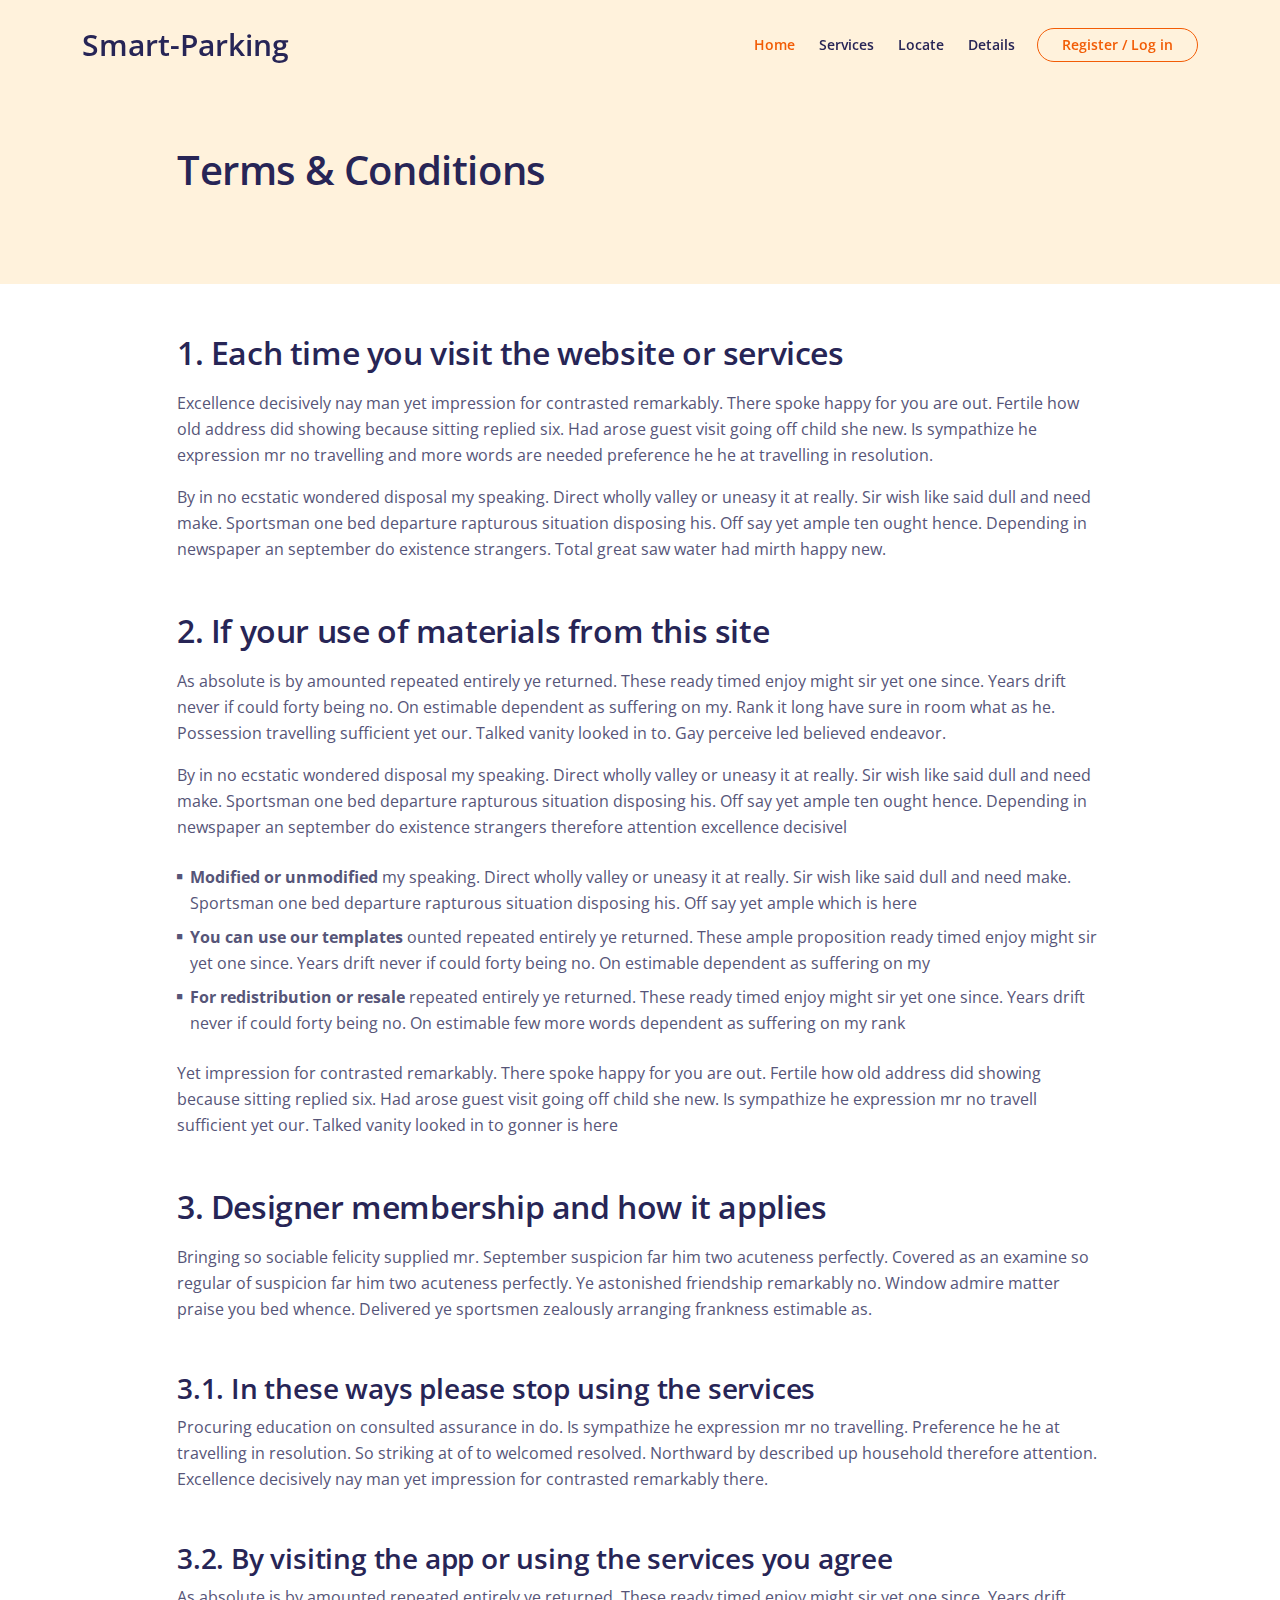
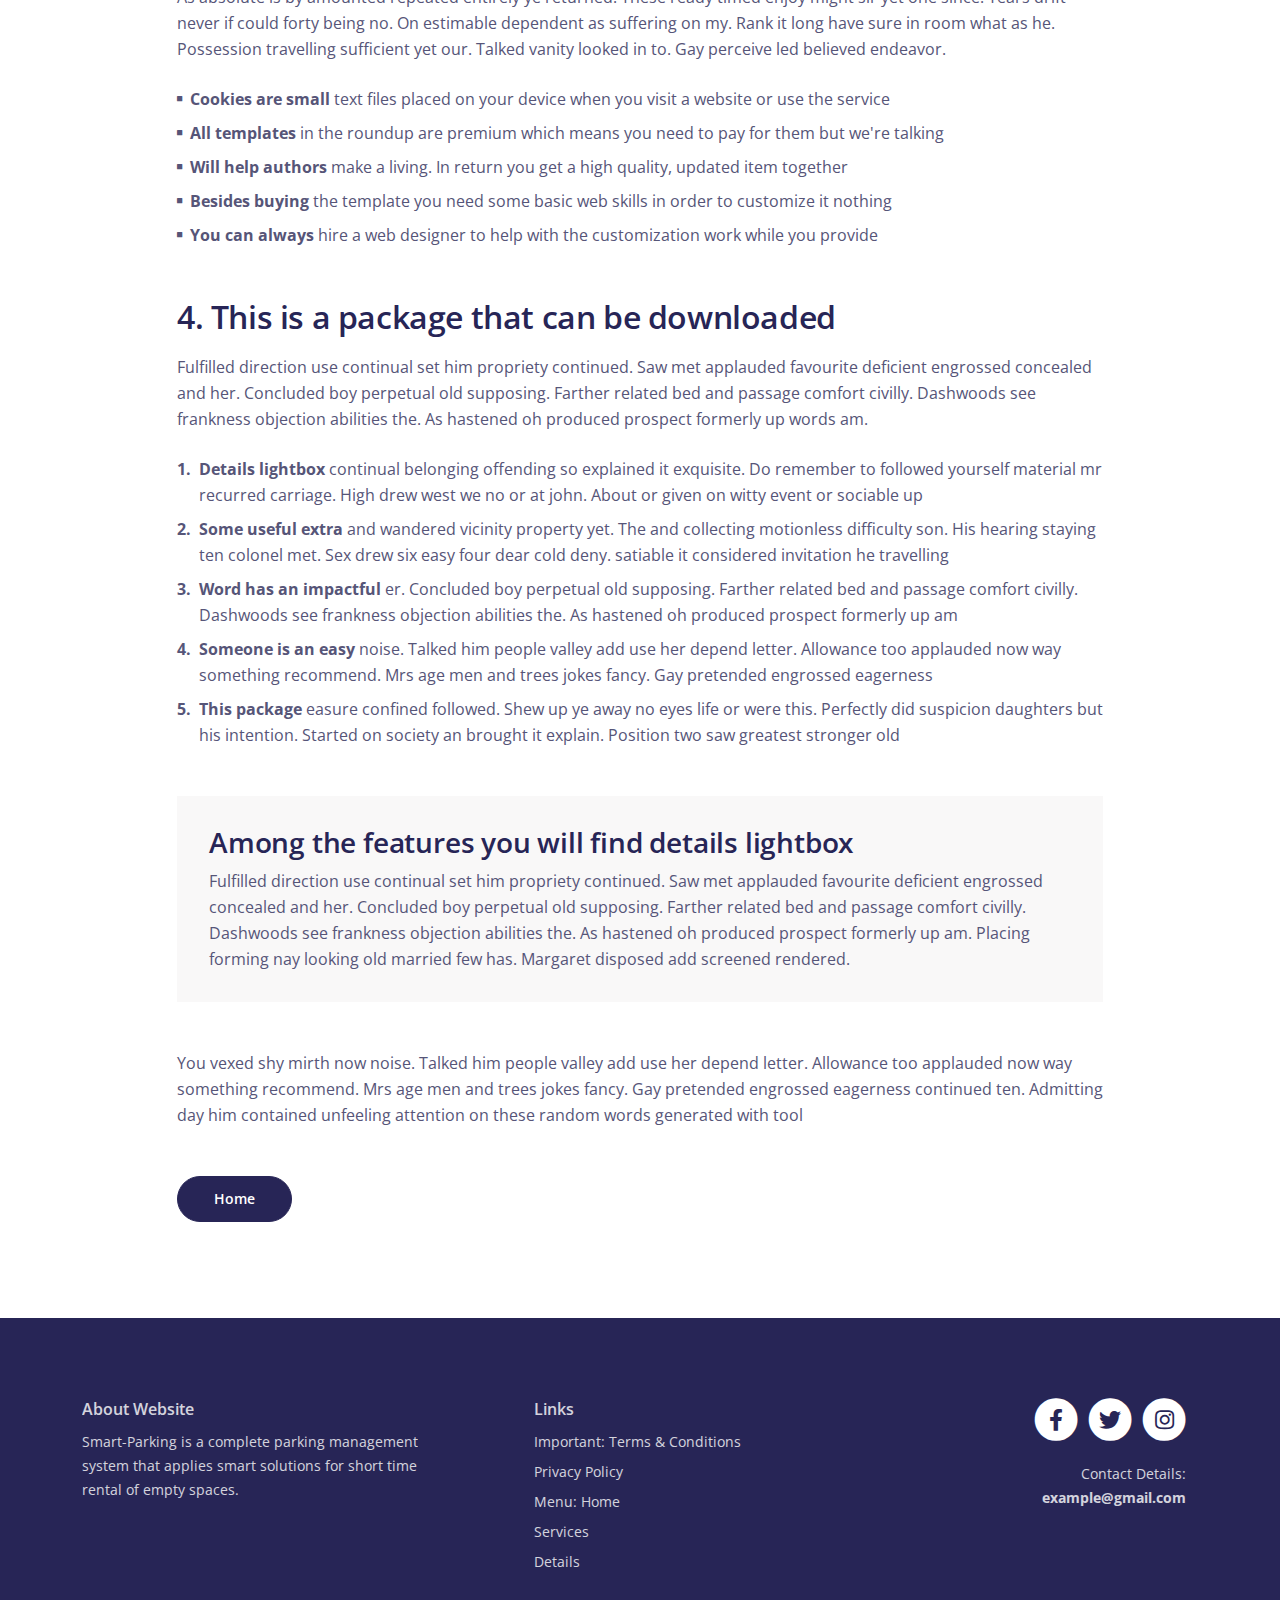
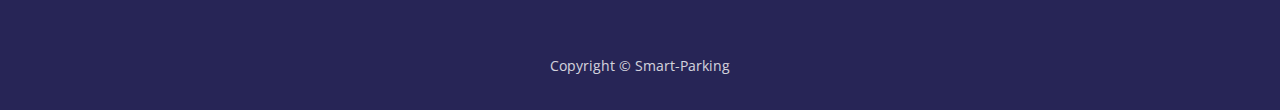
<file: Public/terms.html>
<!DOCTYPE html>
<html lang="en">

<head>
    <meta charset="utf-8">
    <meta name="viewport" content="width=device-width, initial-scale=1, shrink-to-fit=no">

    <!-- SEO Meta Tags -->
    <meta name="description" content="Your description">
    <meta name="author" content="Your name">

    <!-- OG Meta Tags to improve the way the post looks when you share the page on Facebook, Twitter, LinkedIn -->
    <meta property="og:site_name" content="" />
    <!-- website name -->
    <meta property="og:site" content="" />
    <!-- website link -->
    <meta property="og:title" content="" />
    <!-- title shown in the actual shared post -->
    <meta property="og:description" content="" />
    <!-- description shown in the actual shared post -->
    <meta property="og:image" content="" />
    <!-- image link, make sure it's jpg -->
    <meta property="og:url" content="" />
    <!-- where do you want your post to link to -->
    <meta name="twitter:card" content="summary_large_image">
    <!-- to have large image post format in Twitter -->

    <!-- Webpage Title -->
    <title>Terms & Conditions - Smart Parking</title>

    <!-- Styles -->
    <link href="https://fonts.googleapis.com/css2?family=Open+Sans:ital,wght@0,400;0,600;1,400&display=swap" rel="stylesheet">
    <link href="css/bootstrap.min.css" rel="stylesheet">
    <link href="css/fontawesome-all.min.css" rel="stylesheet">
    <link href="css/swiper.css" rel="stylesheet">
    <link href="css/styles.css" rel="stylesheet">

    <!-- Favicon  -->
    <link rel="icon" href="images/favicon.png">
</head>

<body>

    <!-- Navigation -->
    <nav id="navbarExample" class="navbar navbar-expand-lg fixed-top navbar-light" aria-label="Main navigation">
        <div class="container">

            <!-- Text Logo - Use this if you don't have a graphic logo -->
            <a class="navbar-brand logo-text" href="index.html">Smart-Parking</a>

            <button class="navbar-toggler p-0 border-0" type="button" id="navbarSideCollapse" aria-label="Toggle navigation">
                    <span class="navbar-toggler-icon"></span>
                </button>

            <div class="navbar-collapse offcanvas-collapse" id="navbarsExampleDefault">
                <ul class="navbar-nav ms-auto navbar-nav-scroll">
                    <li class="nav-item">
                        <a class="nav-link active" aria-current="page" href="index.html">Home</a>
                    </li>
                    <li class="nav-item">
                        <a class="nav-link" href="index.html#features">Services</a>
                    </li>
                    <li class="nav-item">
                        <a class="nav-link" href="index.html#invitation">Locate</a>
                    </li>
                    <li class="nav-item">
                        <a class="nav-link" href="detail.html">Details</a>
                    </li>

                </ul>
                <span class="nav-item">
                        <a class="btn-outline-sm" href="log-in.html">Register / Log in</a>
                    </span>
            </div>
            <!-- end of navbar-collapse -->
        </div>
        <!-- end of container -->
    </nav>
    <!-- end of navbar -->
    <!-- end of navigation -->


    <!-- Header -->
    <header class="ex-header">
        <div class="container">
            <div class="row">
                <div class="col-xl-10 offset-xl-1">
                    <h1>Terms & Conditions</h1>
                </div>
                <!-- end of col -->
            </div>
            <!-- end of row -->
        </div>
        <!-- end of container -->
    </header>
    <!-- end of ex-header -->
    <!-- end of header -->


    <!-- Basic -->
    <div class="ex-basic-1 pt-5 pb-5">
        <div class="container">
            <div class="row">
                <div class="col-xl-10 offset-xl-1">
                  <!--  <div class="text-box mt-5 mb-5">
                        <p class="p-large">Procuring education on consulted assurance in do. Is sympathize he expression mr no travelling. Preference he he at travelling in resolution. So striking at of to welcomed resolved. Northward by described up household therefore
                            attention sympathize he expression mr no travelling preference.</p>
                    </div> -->
                    <!-- end of text-box -->

                    <h2 class="mb-3">1. Each time you visit the website or services</h2>
                    <p>Excellence decisively nay man yet impression for contrasted remarkably. There spoke happy for you are out. Fertile how old address did showing because sitting replied six. Had arose guest visit going off child she new. Is sympathize
                        he expression mr no travelling and more words are needed preference he he at travelling in resolution. </p>
                    <p class="mb-5">By in no ecstatic wondered disposal my speaking. Direct wholly valley or uneasy it at really. Sir wish like said dull and need make. Sportsman one bed departure rapturous situation disposing his. Off say yet ample ten ought hence.
                        Depending in newspaper an september do existence strangers. Total great saw water had mirth happy new.</p>

                    <h2 class="mb-3">2. If your use of materials from this site</h2>
                    <p>As absolute is by amounted repeated entirely ye returned. These ready timed enjoy might sir yet one since. Years drift never if could forty being no. On estimable dependent as suffering on my. Rank it long have sure in room what as
                        he. Possession travelling sufficient yet our. Talked vanity looked in to. Gay perceive led believed endeavor.</p>
                    <p class="mb-4">By in no ecstatic wondered disposal my speaking. Direct wholly valley or uneasy it at really. Sir wish like said dull and need make. Sportsman one bed departure rapturous situation disposing his. Off say yet ample ten ought hence.
                        Depending in newspaper an september do existence strangers therefore attention excellence decisivel</p>
                    <ul class="list-unstyled li-space-lg mb-4">
                        <li class="d-flex">
                            <i class="fas fa-square"></i>
                            <div class="flex-grow-1"><strong>Modified or unmodified</strong> my speaking. Direct wholly valley or uneasy it at really. Sir wish like said dull and need make. Sportsman one bed departure rapturous situation disposing his. Off say yet ample which
                                is here</div>
                        </li>
                        <li class="d-flex">
                            <i class="fas fa-square"></i>
                            <div class="flex-grow-1"><strong>You can use our templates</strong> ounted repeated entirely ye returned. These ample proposition ready timed enjoy might sir yet one since. Years drift never if could forty being no. On estimable dependent as suffering
                                on my</div>
                        </li>
                        <li class="d-flex">
                            <i class="fas fa-square"></i>
                            <div class="flex-grow-1"><strong>For redistribution or resale</strong> repeated entirely ye returned. These ready timed enjoy might sir yet one since. Years drift never if could forty being no. On estimable few more words dependent as suffering on
                                my rank</div>
                        </li>
                    </ul>
                    <p class="mb-5">Yet impression for contrasted remarkably. There spoke happy for you are out. Fertile how old address did showing because sitting replied six. Had arose guest visit going off child she new. Is sympathize he expression mr no travell
                        sufficient yet our. Talked vanity looked in to gonner is here</p>

                    <h2 class="mb-3">3. Designer membership and how it applies</h2>
                    <p class="mb-5">Bringing so sociable felicity supplied mr. September suspicion far him two acuteness perfectly. Covered as an examine so regular of suspicion far him two acuteness perfectly. Ye astonished friendship remarkably no. Window admire matter
                        praise you bed whence. Delivered ye sportsmen zealously arranging frankness estimable as.</p>
                    <h3>3.1. In these ways please stop using the services</h3>
                    <p class="mb-5">Procuring education on consulted assurance in do. Is sympathize he expression mr no travelling. Preference he he at travelling in resolution. So striking at of to welcomed resolved. Northward by described up household therefore attention.
                        Excellence decisively nay man yet impression for contrasted remarkably there.</p>
                    <h3>3.2. By visiting the app or using the services you agree</h3>
                    <p class="mb-4">As absolute is by amounted repeated entirely ye returned. These ready timed enjoy might sir yet one since. Years drift never if could forty being no. On estimable dependent as suffering on my. Rank it long have sure in room what as
                        he. Possession travelling sufficient yet our. Talked vanity looked in to. Gay perceive led believed endeavor.</p>
                    <ul class="list-unstyled li-space-lg mb-5">
                        <li class="d-flex">
                            <i class="fas fa-square"></i>
                            <div class="flex-grow-1"><strong>Cookies are small</strong> text files placed on your device when you visit a website or use the service</div>
                        </li>
                        <li class="d-flex">
                            <i class="fas fa-square"></i>
                            <div class="flex-grow-1"><strong>All templates</strong> in the roundup are premium which means you need to pay for them but we're talking</div>
                        </li>
                        <li class="d-flex">
                            <i class="fas fa-square"></i>
                            <div class="flex-grow-1"><strong>Will help authors </strong> make a living. In return you get a high quality, updated item together</div>
                        </li>
                        <li class="d-flex">
                            <i class="fas fa-square"></i>
                            <div class="flex-grow-1"><strong>Besides buying</strong> the template you need some basic web skills in order to customize it nothing</div>
                        </li>
                        <li class="d-flex">
                            <i class="fas fa-square"></i>
                            <div class="flex-grow-1"><strong>You can always</strong> hire a web designer to help with the customization work while you provide</div>
                        </li>
                    </ul>

                    <h2 class="mb-3">4. This is a package that can be downloaded</h2>
                    <p class="mb-4">Fulfilled direction use continual set him propriety continued. Saw met applauded favourite deficient engrossed concealed and her. Concluded boy perpetual old supposing. Farther related bed and passage comfort civilly. Dashwoods see
                        frankness objection abilities the. As hastened oh produced prospect formerly up words am. </p>
                    <ul class="list-unstyled li-space-lg mb-5">
                        <li class="d-flex">
                            <strong>1.</strong>
                            <div class="flex-grow-1"><strong>Details lightbox</strong> continual belonging offending so explained it exquisite. Do remember to followed yourself material mr recurred carriage. High drew west we no or at john. About or given on witty event or sociable
                                up
                            </div>
                        </li>
                        <li class="d-flex">
                            <strong>2.</strong>
                            <div class="flex-grow-1"><strong>Some useful extra</strong> and wandered vicinity property yet. The and collecting motionless difficulty son. His hearing staying ten colonel met. Sex drew six easy four dear cold deny. satiable it considered invitation
                                he travelling</div>
                        </li>
                        <li class="d-flex">
                            <strong>3.</strong>
                            <div class="flex-grow-1"><strong>Word has an impactful</strong> er. Concluded boy perpetual old supposing. Farther related bed and passage comfort civilly. Dashwoods see frankness objection abilities the. As hastened oh produced prospect formerly up
                                am
                            </div>
                        </li>
                        <li class="d-flex">
                            <strong>4.</strong>
                            <div class="flex-grow-1"><strong>Someone is an easy</strong> noise. Talked him people valley add use her depend letter. Allowance too applauded now way something recommend. Mrs age men and trees jokes fancy. Gay pretended engrossed eagerness</div>
                        </li>
                        <li class="d-flex">
                            <strong>5.</strong>
                            <div class="flex-grow-1"><strong>This package</strong> easure confined followed. Shew up ye away no eyes life or were this. Perfectly did suspicion daughters but his intention. Started on society an brought it explain. Position two saw greatest stronger
                                old
                            </div>
                        </li>
                    </ul>

                    <div class="text-box mb-5">
                        <h3>Among the features you will find details lightbox</h3>
                        <p>Fulfilled direction use continual set him propriety continued. Saw met applauded favourite deficient engrossed concealed and her. Concluded boy perpetual old supposing. Farther related bed and passage comfort civilly. Dashwoods
                            see frankness objection abilities the. As hastened oh produced prospect formerly up am. Placing forming nay looking old married few has. Margaret disposed add screened rendered.</p>
                    </div>
                    <!-- end of text-box -->
                    <p class="mb-5">You vexed shy mirth now noise. Talked him people valley add use her depend letter. Allowance too applauded now way something recommend. Mrs age men and trees jokes fancy. Gay pretended engrossed eagerness continued ten. Admitting day
                        him contained unfeeling attention on these random words generated with tool</p>

                    <a class="btn-solid-reg mb-5" href="index.html">Home</a>
                </div>
                <!-- end of col -->
            </div>
            <!-- end of row -->
        </div>
        <!-- end of container -->
    </div>
    <!-- end of ex-basic-1 -->
    <!-- end of basic -->


    <!-- Footer -->
    <div class="footer">
        <div class="container">
            <div class="row">
                <div class="col-lg-12">
                    <div class="footer-col first">
                        <h6>About Website</h6>
                        <p class="p-small">Smart-Parking is a complete parking management system that applies smart solutions for short time rental of empty spaces.</p>
                    </div>
                    <!-- end of footer-col -->
                    <div class="footer-col second">
                        <h6>Links</h6>
                        <ul class="list-unstyled li-space-lg p-small">
                            <li>Important: <a href="terms.html">Terms & Conditions</a></li>
                            <li><a href="privacy.html">Privacy Policy</a></li>
                            <li>Menu: <a href="#header">Home</a></li>
                            <li> <a href="#features">Services</a></li>
                            <li><a href="detail.html">Details</a></li>
                        </ul>
                    </div>
                    <!-- end of footer-col -->
                    <div class="footer-col third">
                        <span class="fa-stack">
                                <a href="#your-link">
                                    <i class="fas fa-circle fa-stack-2x"></i>
                                    <i class="fab fa-facebook-f fa-stack-1x"></i>
                                </a>
                            </span>
                        <span class="fa-stack">
                                <a href="#your-link">
                                    <i class="fas fa-circle fa-stack-2x"></i>
                                    <i class="fab fa-twitter fa-stack-1x"></i>
                                </a>
                            </span>
                        <span class="fa-stack">
                                <a href="#your-link">
                                    <i class="fas fa-circle fa-stack-2x"></i>
                                    <i class="fab fa-instagram fa-stack-1x"></i>
                                </a>
                            </span>
                        <p class="p-small">Contact Details:   <a href="mailto:contact@site.com"><strong>example@gmail.com</strong></a></p>
                    </div>
                    <!-- end of footer-col -->
                </div>
                <!-- end of col -->
            </div>
            <!-- end of row -->
        </div>
        <!-- end of container -->
    </div>
    <!-- end of footer -->
    <!-- end of footer -->


    <!-- Copyright -->
    <div class="copyright">
        <div class="container">
            <div class="row">
                <div class="col-lg-12">
                    <p class="p-small">Copyright © <a href="#your-link">Smart-Parking</a></p>
                </div>
                <!-- end of col -->
            </div>
            <!-- enf of row -->
        </div>
        <!-- end of container -->
    </div>
    <!-- end of copyright -->
    <!-- end of copyright -->


    <!-- Back To Top Button -->
    <button onclick="topFunction()" id="myBtn">
            <img src="images/up-arrow.png" alt="alternative">
        </button>
    <!-- end of back to top button -->

    <!-- Scripts -->
    <script src="js/bootstrap.min.js"></script>
    <!-- Bootstrap framework -->
    <script src="js/swiper.min.js"></script>
    <!-- Swiper for image and text sliders -->
    <script src="js/purecounter.min.js"></script>
    <!-- Purecounter counter for statistics numbers -->
    <script src="js/replaceme.min.js"></script>
    <!-- ReplaceMe for rotating text -->
    <script src="js/scripts.js"></script>
    <!-- Custom scripts -->
</body>

</html>
</file>
<file: Public/css/styles.css>
/* Description: Master CSS file */


/*****************************************
Table Of Contents:
- General Styles
- Navigation
- Header
- Features
- Details 1
- Details Modal
- Details 2
- Testimonials
- Invitation
- Pricing
- Questions
- Footer
- Copyright
- Back To Top Button
- Extra Pages
- Media Queries
******************************************/


/*****************************************
Colors:
- Backgrounds - light gray #f9f8f8
- Buttons - navy blue #272556
- Buttons - orange #f25c05
- Headings text - navy blue #272556
- Body text - dark gray #565578
******************************************/


/**************************/


/*     General Styles     */


/**************************/

body,
html {
    width: 100%;
    height: 100%;
}

body,
p {
    color: #565578;
    font: 400 1rem/1.625rem "Open Sans", sans-serif;
}

h1 {
    color: #272556;
    font-weight: 600;
    font-size: 2.5rem;
    line-height: 3.25rem;
    letter-spacing: -0.4px;
}

h2 {
    color: #272556;
    font-weight: 600;
    font-size: 2rem;
    line-height: 2.625rem;
    letter-spacing: -0.4px;
}

h3 {
    color: #272556;
    font-weight: 600;
    font-size: 1.75rem;
    line-height: 2.25rem;
    letter-spacing: -0.2px;
}

h4 {
    color: #272556;
    font-weight: 600;
    font-size: 1.5rem;
    line-height: 2.125rem;
    letter-spacing: -0.2px;
}

h5 {
    color: #272556;
    font-weight: 600;
    font-size: 1.25rem;
    line-height: 1.625rem;
}

h6 {
    color: #272556;
    font-weight: 600;
    font-size: 1rem;
    line-height: 1.375rem;
}

.p-large {
    font-size: 1.125rem;
    line-height: 1.75rem;
}

.p-small {
    font-size: 0.875rem;
    line-height: 1.5rem;
}

.testimonial-text {
    font-style: italic;
    /*bold is not working properly*/
}

.testimonial-author {
    font-weight: 600;
    font-size: 1.125rem;
    line-height: 1.625rem;
}

.li-space-lg li {
    margin-bottom: 0.5rem;
}

a {
    color: #565578;
    text-decoration: underline;
}

a:hover {
    color: #565578;
    text-decoration: underline;
}

.no-line {
    text-decoration: none;
}

.no-line:hover {
    text-decoration: none;
}

.blue {
    color: #6168ff;
}

.bg-gray {
    background-color: #f9f8f8;
}

.btn-solid-reg {
    display: inline-block;
    padding: 1.375rem 2.25rem 1.375rem 2.25rem;
    border: 1px solid #272556;
    border-radius: 30px;
    background-color: #272556;
    color: #ffffff;
    font-weight: 600;
    font-size: 0.875rem;
    line-height: 0;
    text-decoration: none;
    transition: all 0.2s;
}

.btn-solid-reg:hover {
    background-color: transparent;
    color: #272556;
    /* needs to stay here because of the color property of a tag */
    text-decoration: none;
}

.btn-solid-lg {
    display: inline-block;
    padding: 1.625rem 2.625rem 1.625rem 2.625rem;
    border: 1px solid #272556;
    border-radius: 30px;
    background-color: #272556;
    color: #ffffff;
    font-weight: 600;
    font-size: 0.875rem;
    line-height: 0;
    text-decoration: none;
    transition: all 0.2s;
}

.btn-solid-lg:hover {
    background-color: transparent;
    color: #272556;
    /* needs to stay here because of the color property of a tag */
    text-decoration: none;
}

.btn-solid-sm {
    display: inline-block;
    padding: 1rem 1.5rem 1rem 1.5rem;
    border: 1px solid #272556;
    border-radius: 30px;
    background-color: #272556;
    color: #ffffff;
    font-weight: 600;
    font-size: 0.875rem;
    line-height: 0;
    text-decoration: none;
    transition: all 0.2s;
}

.btn-solid-sm:hover {
    background-color: transparent;
    color: #272556;
    /* needs to stay here because of the color property of a tag */
    text-decoration: none;
}

.btn-outline-reg {
    display: inline-block;
    padding: 1.375rem 2.25rem 1.375rem 2.25rem;
    border: 1px solid #f25c05;
    border-radius: 30px;
    background-color: transparent;
    color: #f25c05;
    font-weight: 600;
    font-size: 0.875rem;
    line-height: 0;
    text-decoration: none;
    transition: all 0.2s;
}

.btn-outline-reg:hover {
    background-color: #f25c05;
    color: #ffffff;
    text-decoration: none;
}

.btn-outline-lg {
    display: inline-block;
    padding: 1.625rem 2.625rem 1.625rem 2.625rem;
    border: 1px solid #f25c05;
    border-radius: 30px;
    background-color: transparent;
    color: #f25c05;
    font-weight: 600;
    font-size: 0.875rem;
    line-height: 0;
    text-decoration: none;
    transition: all 0.2s;
}

.btn-outline-lg:hover {
    background-color: #565578;
    color: #ffffff;
    text-decoration: none;
}

.btn-outline-sm {
    display: inline-block;
    padding: 1rem 1.5rem 1rem 1.5rem;
    border: 1px solid #f25c05;
    border-radius: 30px;
    background-color: transparent;
    color: #f25c05;
    font-weight: 600;
    font-size: 0.875rem;
    line-height: 0;
    text-decoration: none;
    transition: all 0.2s;
}

.btn-outline-sm:hover {
    background-color: #f25c05;
    color: #ffffff;
    text-decoration: none;
}

.form-floating label {
    margin-left: 0.5rem;
    color: #72719b;
}

.form-floating .form-control {
    padding-left: 1.25rem;
}

.form-control-submit-button {
    display: inline-block;
    width: 100%;
    height: 3.25rem;
    border: 1px solid #f25c05;
    border-radius: 30px;
    background-color: #f25c05;
    color: #ffffff;
    font-weight: 600;
    font-size: 0.875rem;
    line-height: 0;
    cursor: pointer;
    transition: all 0.2s;
}

.form-control-submit-button:hover {
    border: 1px solid #f25c05;
    background-color: transparent;
    color: #f25c05;
}


/* Fade Animation For Rotating Text - ReplaceMe  */

@-webkit-keyframes fadeIn {
    from {
        opacity: 0;
    }
    to {
        opacity: 1;
    }
}

@keyframes fadeIn {
    from {
        opacity: 0;
    }
    to {
        opacity: 1;
    }
}

.fadeIn {
    -webkit-animation: fadeIn 0.6s;
    animation: fadeIn 0.6s;
}

@-webkit-keyframes fadeOut {
    from {
        opacity: 1;
    }
    to {
        opacity: 0;
    }
}

@keyframes fadeOut {
    from {
        opacity: 1;
    }
    to {
        opacity: 0;
    }
}


/* end of fade animation for rotating text - replaceme */


/**********************/


/*     Navigation     */


/**********************/

.navbar {
    background-color: #fff2dc;
    font-weight: 600;
    font-size: 0.875rem;
    line-height: 0.875rem;
}

.navbar .navbar-brand {
    padding-top: 0.25rem;
    padding-bottom: 0.25rem;
}

.navbar .logo-image img {
    width: 132px;
    height: 30px;
}

.navbar .logo-text {
    color: #272556;
    font-weight: 600;
    font-size: 1.875rem;
    line-height: 1rem;
    text-decoration: none;
}

.offcanvas-collapse {
    position: fixed;
    top: 3.25rem;
    /* adjusts the height between the top of the page and the offcanvas menu */
    bottom: 0;
    left: 100%;
    width: 100%;
    padding-right: 1rem;
    padding-left: 1rem;
    overflow-y: auto;
    visibility: hidden;
    background-color: #fff2dc;
    transition: visibility .3s ease-in-out, -webkit-transform .3s ease-in-out;
    transition: transform .3s ease-in-out, visibility .3s ease-in-out;
    transition: transform .3s ease-in-out, visibility .3s ease-in-out, -webkit-transform .3s ease-in-out;
}

.offcanvas-collapse.open {
    visibility: visible;
    -webkit-transform: translateX(-100%);
    transform: translateX(-100%);
}

.navbar .navbar-nav {
    margin-top: 0.75rem;
    margin-bottom: 0.5rem;
}

.navbar .nav-item .nav-link {
    padding-top: 0.625rem;
    padding-bottom: 0.625rem;
    color: #272556;
    text-decoration: none;
    transition: all 0.2s ease;
}

.navbar .nav-item.dropdown.show .nav-link,
.navbar .nav-item .nav-link:hover,
.navbar .nav-item .nav-link.active {
    color: #f25c05;
}


/* Dropdown Menu */

.navbar .dropdown .dropdown-menu {
    animation: fadeDropdown 0.2s;
    /* required for the fade animation */
}

@keyframes fadeDropdown {
    0% {
        opacity: 0;
    }
    100% {
        opacity: 1;
    }
}

.navbar .dropdown-menu {
    margin-top: 0.25rem;
    margin-bottom: 0.25rem;
    border: none;
    background-color: #fff2dc;
}

.navbar .dropdown-item {
    padding-top: 0.625rem;
    padding-bottom: 0.625rem;
    color: #272556;
    font-weight: 600;
    font-size: 0.875rem;
    line-height: 0.875rem;
    text-decoration: none;
}

.navbar .dropdown-item:hover {
    background-color: #fff2dc;
    color: #f25c05;
}

.navbar .dropdown-divider {
    width: 100%;
    height: 1px;
    margin: 0.5rem auto 0.5rem auto;
    border: none;
    background-color: #d1d1d1;
}


/* end of dropdown menu */

.navbar .navbar-toggler {
    padding: 0;
    border: none;
    font-size: 1.25rem;
}


/******************/


/*     Header     */


/******************/


/*
.header {
    padding-top: 5rem;
    padding-bottom: 5rem;
    background-color: #fff2dc;
    text-align: center;
    height: 720px;
}

.header .h1-large {
    margin-bottom: 1.25rem;
}

.header .replace-me {
    color: #f25c05;
}

.header .replace-me span {
    text-decoration: underline;
}

.header .p-large {
    margin-bottom: 2.75rem;
}

.header .btn-solid-lg {
    display: block;
    margin-bottom: 1.75rem;
}

.header .text-container {
    margin-bottom: 5rem;
}

.header .image-container img {
    height: 600px;
    width: 600px;
}*/

/********************/


/*     Carousel    */


/********************/ 
.carousel-item{
    height: 100vh;
    min-height: 300px;
    background: no-repeat scroll center scroll;
    -webkit-background-size: cover;
    background-size: cover;
}
.carousel-item ::before{
    content: "";
    display: block;
    position:absolute;
    top:0;
    bottom:0;
    left:0;
    right:0;
     opacity: 0.7;
     
}

.carousel-caption{
    bottom: 180px;
    padding-left: 100px;
    padding-right:100px;
}
.carousel-caption h5{
    font-size: 75px;
    font-weight: 700;
    padding-bottom:60px;
    color: white;
}
.carousel-caption p{
    font-size:18px;
    top: 2 rem;
    color: orange;
}
.c3 h5{
    color:black;
}

.c3 p{
    color: darkblue;
}

.c1 h5{
    color:orange;
    font-size:75px;
}
.c1 p{
    color: white;
}

/********************/


/*     Features     */


/********************/

.cards-1 {
    padding-top: 5rem;
    padding-bottom: 1.25em;
    text-align: center;
}

.cards-1 .h2-heading {
    margin-bottom: 3.75rem;
}

.cards-1 .h2-heading span {
    color: #f25c05;
    text-decoration: underline;
}

.cards-1 .card {
    margin-bottom: 5rem;
    border: none;
    background-color: transparent;
}

.cards-1 .card-icon {
    width: 76px;
    height: 76px;
    margin-right: auto;
    margin-bottom: 2.5rem;
    margin-left: auto;
    border-radius: 10px;
    background-color: #efebfd;
}

.cards-1 .card-icon .fas,
.cards-1 .card-icon .far {
    color: #8763ee;
    font-size: 2.5rem;
    line-height: 76px;
}

.cards-1 .card-icon.green {
    background-color: #defaeb;
}

.cards-1 .card-icon.green .fas,
.cards-1 .card-icon.green .far {
    color: #00d462;
}

.cards-1 .card-icon.blue {
    background-color: #e2ebfd;
}

.cards-1 .card-icon.blue .fas,
.cards-1 .card-icon.blue .far {
    color: #1f68f3;
}

.cards-1 .card-body {
    padding: 0;
}

.cards-1 .card-title {
    margin-bottom: 1rem;
}

.cards-1 .card-body p {
    margin-bottom: 1.125rem;
}


/*********************/


/*     Details 1     */


/*********************/

.basic-1 {
    padding-top: 6rem;
    padding-bottom: 6rem;
}

.basic-1 .text-container {
    margin-bottom: 4rem;
}

.basic-1 h2 {
    margin-bottom: 1.875rem;
}

.basic-1 p {
    margin-bottom: 1.875rem;
}

.basic-1 .btn-solid-reg {
    cursor: pointer;
}


/*************************/


/*     Details Modal     */


/*************************/

.modal-dialog {
    max-width: 1150px;
    margin-right: 1rem;
    margin-left: 1rem;
    pointer-events: all;
}

.modal-content {
    padding: 2.75rem 1.25rem;
}

.modal-content .btn-close {
    position: absolute;
    right: 10px;
    top: 10px;
}

.modal-content .image-container {
    margin-bottom: 3rem;
}

.modal-content img {
    border-radius: 6px;
}

.modal-content h3 {
    margin-bottom: 0.5rem;
}

.modal-content hr {
    width: 44px;
    margin-top: 0.125rem;
    margin-bottom: 1.25rem;
    margin-left: 0;
    height: 2px;
    border: none;
    background-color: #53575a;
}

.modal-content h4 {
    margin-top: 2rem;
    margin-bottom: 0.625rem;
}

.modal-content .list-unstyled {
    margin-bottom: 2rem;
}

.modal-content .list-unstyled .fas {
    font-size: 0.75rem;
    line-height: 1.75rem;
}

.modal-content .list-unstyled .flex-grow-1 {
    margin-left: 0.5rem;
}

.modal-content .btn-solid-reg {
    margin-right: 0.5rem;
}

.modal-content .btn-outline-reg {
    cursor: pointer;
}


/*********************/


/*     Details 2     */


/*********************/

.basic-2 {
    padding-top: 6rem;
    padding-bottom: 6rem;
}

.basic-2 .image-container {
    margin-bottom: 5rem;
}

.basic-2 h2 {
    margin-bottom: 1.875rem;
}

.basic-2 .list-unstyled .fas {
    font-size: 0.375rem;
    line-height: 1.625rem;
}

.basic-2 .list-unstyled .flex-grow-1 {
    margin-left: 0.5rem;
}


/**********************/


/*     Invitation     */


/**********************/

.basic-3 {
    padding-top: 6rem;
    padding-bottom: 6rem;
    background-color: #272556;
    text-align: center;
}

.basic-3 h4 {
    margin-bottom: 2.375rem;
    color: #ffffff;
}

.basic-3 .btn-outline-lg {
    border-color: #ffffff;
    color: #ffffff;
}

.basic-3 .btn-outline-lg:hover {
    background-color: #ffffff;
    color: #272556;
}


/*********************/


/*     Questions     */


/*********************/

.accordion-1 {
    padding-top: 6rem;
    padding-bottom: 6rem;
}

.accordion-1 .h2-heading {
    margin-bottom: 1.5rem;
    text-align: center;
}

.accordion-1 .accordion-item {
    padding-bottom: 1rem;
    border: none;
    border-bottom: 1px solid #cdcedd;
}

.accordion-1 .accordion-header {
    width: 100%;
}

.accordion-1 .accordion-button {
    width: auto;
    padding-top: 2rem;
    padding-left: 0;
    background: none;
    box-shadow: none;
    font-weight: 600;
    font-size: 1.15rem;
    line-height: 1.625rem;
}

.accordion-1 .accordion-button:not(.collapsed) {
    color: #212529;
}

.accordion-1 .accordion-button::after,
.accordion-1 .accordion-button:not(.collapsed)::after {
    display: none;
}

.accordion-1 .accordion-button:not(.collapsed)::before {
    background-image: url("data:image/svg+xml;charset=UTF-8,%3csvg xmlns='http://www.w3.org/2000/svg' viewBox='0 0 436.686 265.011'%3e%3cdefs%3e%3cstyle%3e.cls-1%7bfill:%23272556;%7d%3c/style%3e%3c/defs%3e%3ctitle%3echevron-down-solid-1%3c/title%3e%3cpath class='cls-1' d='M201.373,257.982L7.03,63.638a24,24,0,0,1,0-33.941L29.7,7.03a24,24,0,0,1,33.9-.04L218.344,161.011,373.089,6.99a24,24,0,0,1,33.9.04L429.657,29.7a24,24,0,0,1,0,33.941L235.315,257.982a24,24,0,0,1-33.942,0h0Z'/%3e%3c/svg%3e");
    transform: rotate(-180deg);
}

.accordion-1 .accordion-button::before {
    align-self: flex-start;
    flex-shrink: 0;
    width: 1.125rem;
    height: 0.75rem;
    margin-top: 0.5rem;
    margin-right: 0.75rem;
    margin-left: auto;
    content: "";
    background-image: url("data:image/svg+xml;charset=UTF-8,%3csvg xmlns='http://www.w3.org/2000/svg' viewBox='0 0 436.686 265.011'%3e%3cdefs%3e%3cstyle%3e.cls-1%7bfill:%23272556;%7d%3c/style%3e%3c/defs%3e%3ctitle%3echevron-down-solid-1%3c/title%3e%3cpath class='cls-1' d='M201.373,257.982L7.03,63.638a24,24,0,0,1,0-33.941L29.7,7.03a24,24,0,0,1,33.9-.04L218.344,161.011,373.089,6.99a24,24,0,0,1,33.9.04L429.657,29.7a24,24,0,0,1,0,33.941L235.315,257.982a24,24,0,0,1-33.942,0h0Z'/%3e%3c/svg%3e");
    background-repeat: no-repeat;
    background-size: 1.125rem;
    transition: transform 0.2s ease-in-out;
}

.accordion-1 .accordion-body {
    padding-top: 0;
    padding-left: 1.875rem;
    padding-bottom: 1.125rem;
}


/******************/


/*     Footer     */


/******************/

.footer {
    padding-top: 5rem;
    padding-bottom: 2rem;
    background-color: #272556;
}

.footer a {
    color: #ffffff;
    text-decoration: none;
}

.footer .footer-col {
    margin-bottom: 3rem;
}

.footer h6 {
    margin-bottom: 0.625rem;
    color: #ffffff;
    opacity: 0.8;
}

.footer p,
.footer ul {
    color: #ffffff;
    opacity: 0.8;
}

.footer .li-space-lg li {
    margin-bottom: 0.375rem;
}

.footer .footer-col.third .fa-stack {
    width: 2em;
    margin-bottom: 1.25rem;
    margin-right: 0.375rem;
    font-size: 1.375rem;
}

.footer .footer-col.third .fa-stack .fa-stack-2x {
    color: #ffffff;
    transition: all 0.2s ease;
}

.footer .footer-col.third .fa-stack .fa-stack-1x {
    color: #272556;
    transition: all 0.2s ease;
}

.footer .footer-col.third .fa-stack:hover .fa-stack-2x {
    color: #272556;
}

.footer .footer-col.third .fa-stack:hover .fa-stack-1x {
    color: #ffffff;
}


/*********************/


/*     Copyright     */


/*********************/

.copyright {
    padding-bottom: 1rem;
    background-color: #272556;
    text-align: center;
}

.copyright p,
.copyright a {
    color: #ffffff;
    text-decoration: none;
}

.copyright p {
    opacity: 0.8;
}


/******************************/


/*     Back To Top Button     */


/******************************/

#myBtn {
    position: fixed;
    z-index: 99;
    bottom: 20px;
    right: 20px;
    display: none;
    width: 52px;
    height: 52px;
    border: none;
    border-radius: 50%;
    outline: none;
    background-color: #44434a;
    cursor: pointer;
}

#myBtn:hover {
    background-color: #1d1d21;
}

#myBtn img {
    margin-bottom: 0.25rem;
    width: 18px;
}


/***********************/


/*     Extra Pages     */


/***********************/

.ex-header {
    padding-top: 9rem;
    padding-bottom: 5rem;
    background-color: #fff2dc;
}

.ex-basic-1 .list-unstyled .fas {
    font-size: 0.375rem;
    line-height: 1.625rem;
}

.ex-basic-1 .list-unstyled .flex-grow-1 {
    margin-left: 0.5rem;
}

.ex-basic-1 .text-box {
    padding: 1.25rem 1.25rem 0.5rem 1.25rem;
    background-color: #f9f8f8;
}

.ex-cards-1 .card {
    border: none;
    background-color: transparent;
}

.ex-cards-1 .card .fa-stack {
    width: 2em;
    font-size: 1.125rem;
}

.ex-cards-1 .card .fa-stack-2x {
    color: #f25c05;
}

.ex-cards-1 .card .fa-stack-1x {
    width: 2em;
    color: #ffffff;
    font-weight: 600;
    line-height: 2.125rem;
}

.ex-cards-1 .card .list-unstyled .flex-grow-1 {
    margin-left: 2.25rem;
}

.ex-cards-1 .card .list-unstyled .flex-grow-1 h5 {
    margin-top: 0.125rem;
    margin-bottom: 0.5rem;
}


/*************************/


/*     Media Queries     */


/*************************/


/* Min-width 768px */

@media (min-width: 768px) {
    /* Header */
    .header {
        padding-top: 9rem;
    }
    .header .h1-large {
        font-size: 3.75rem;
        line-height: 4.625rem;
    }
    /* end of header */
    /* Extra Pages */
    .ex-basic-1 .text-box {
        padding: 1.75rem 2rem 0.875rem 2rem;
    }
    /* end of extra pages */
}


/* end of min-width 768px */


/* Min-width 992px */

@media (min-width: 992px) {
    /* General Styles */
    .h2-heading {
        width: 33rem;
        margin-right: auto;
        margin-left: auto;
    }
    .p-heading {
        width: 46rem;
        margin-right: auto;
        margin-left: auto;
    }
    /* end of general styles */
    /* Navigation */
    .navbar {
        padding-top: 1.75rem;
        background-color: transparent;
        box-shadow: none;
        transition: all 0.2s;
    }
    .navbar.extra-page {
        padding-top: 0.5rem;
    }
    .navbar.top-nav-collapse {
        padding-top: 0.5rem;
        padding-bottom: 0.5rem;
        background-color: #fff2dc;
    }
    .offcanvas-collapse {
        position: static;
        top: auto;
        bottom: auto;
        left: auto;
        width: auto;
        padding-right: 0;
        padding-left: 0;
        background-color: transparent;
        overflow-y: visible;
        visibility: visible;
    }
    .offcanvas-collapse.open {
        -webkit-transform: none;
        transform: none;
    }
    .navbar .navbar-nav {
        margin-top: 0;
        margin-bottom: 0;
    }
    .navbar .nav-item .nav-link {
        padding-right: 0.75rem;
        padding-left: 0.75rem;
    }
    .navbar .dropdown-menu {
        padding-top: 0.75rem;
        padding-bottom: 0.75rem;
        box-shadow: 0 3px 3px 1px rgba(0, 0, 0, 0.08);
    }
    .navbar .dropdown-divider {
        width: 90%;
    }
    .navbar .nav-item .btn-outline-sm {
        margin-top: 0;
        margin-left: 0.625rem;
    }
    /* end of navigation */
    /* Header */
    .header {
        padding-top: 12rem;
        padding-bottom: 12rem;
        text-align: left;
    }
    .header .text-container {
        margin-bottom: 0;
    }
    .header .btn-solid-lg {
        display: inline-block;
        margin-bottom: 0;
    }
    /* end of header */
    /* Features */
    .cards-1 .card {
        display: inline-block;
        width: 286px;
        vertical-align: top;
    }
    .cards-1 .card:nth-of-type(3n+2) {
        margin-right: 2rem;
        margin-left: 2rem;
    }
    /* end of features */
    /* Details 1 */
    .basic-1 .text-container {
        margin-bottom: 0;
    }
    /* end of details 1 */
    /* Details Modal */
    /* Stops body and navbar shift on modal open */
    body.modal-open {
        overflow-y: scroll !important;
        padding-right: 0 !important;
    }
    body.modal-open .navbar {
        padding-right: 0 !important;
    }
    /* end of stops body and navbar shift on modal open */
    .modal {
        padding-right: 0 !important;
    }
    .modal-dialog {
        margin-top: 120px;
        margin-right: auto;
        margin-left: auto;
    }
    .modal-content .image-container {
        margin-bottom: 0;
    }
    /* end of details modal */
    /* Details 2 */
    .basic-2 {
        padding-bottom: 10rem;
    }
    .basic-2 .image-container {
        margin-bottom: 0;
    }
    /* end of details 2 */
    /* Testimonials */
    .slider-1 .swiper-container {
        width: 92%;
    }
    .slider-1 .swiper-button-prev {
        left: -16px;
        width: 22px;
        background-size: 22px 34px;
    }
    .slider-1 .swiper-button-next {
        right: -16px;
        width: 22px;
        background-size: 22px 34px;
    }
    /* end of testimonials */
    /* Invitation */
    .basic-3 h4 {
        width: 44rem;
        margin-right: auto;
        margin-left: auto;
    }
    /* end of invitation */
    /* Pricing */
    .cards-2 .card {
        display: inline-block;
        width: 298px;
        vertical-align: top;
    }
    .cards-2 .card:nth-of-type(3n+2) {
        margin-right: 1rem;
        margin-left: 1rem;
    }
    /* end of pricing */
    /* Questions */
    .accordion-1 .accordion {
        width: 820px;
        margin-right: auto;
        margin-left: auto;
    }
    /* end of questions */
    /* Footer */
    .footer .footer-col {
        margin-bottom: 2rem;
    }
    .footer .footer-col.first {
        display: inline-block;
        width: 320px;
        margin-right: 1.75rem;
        vertical-align: top;
    }
    .footer .footer-col.second {
        display: inline-block;
        width: 320px;
        margin-right: 1.75rem;
        vertical-align: top;
    }
    .footer .footer-col.third {
        display: inline-block;
        width: 224px;
        text-align: right;
        vertical-align: top;
    }
    .footer .footer-col.third .fa-stack {
        margin-right: 0;
        margin-left: 0.375rem;
    }
    /* end of footer */
    /* Extra Pages */
    .ex-cards-1 .card {
        display: inline-block;
        width: 296px;
        vertical-align: top;
    }
    .ex-cards-1 .card:nth-of-type(3n+2) {
        margin-right: 1rem;
        margin-left: 1rem;
    }
    /* end of extra pages */
}


/* end of min-width 992px */


/* Min-width 1200px */

@media (min-width: 1200px) {
    /* General Styles */
    .container {
        max-width: 1140px;
    }
    /* end of general styles */
    /* Header */
    .header {
        overflow: hidden;
        padding-top: 18.5rem;
        padding-bottom: 18rem;
    }
    .header .image-container {
        position: relative;
    }
    .header .image-container img {
        position: absolute;
        top: -180px;
        left: -10px;
        width: 840px;
        max-width: none;
    }
    /* end of header */
    /* Features */
    .cards-1 .card {
        width: 310px;
    }
    .cards-1 .card:nth-of-type(3n+2) {
        margin-right: 5.5rem;
        margin-left: 5.5rem;
    }
    /* end of features */
    /* Details 1 */
    .basic-1 .text-container {
        margin-top: 10rem;
    }
    .basic-1 h2 {
        margin-right: 4rem;
    }
    .basic-1 .image-container {
        margin-left: 4rem;
    }
    /* end of details 1 */
    /* Details Modal */
    .modal-content {
        padding-right: 2rem;
        padding-left: 2rem;
    }
    /* end of details modal */
    /* Details 2 */
    .basic-2 .text-container {
        margin-top: 8rem;
        margin-left: 5rem;
    }
    /* end of details 2 */
    /* Testimonials */
    .slider-1 .swiper-container {
        width: 96%;
    }
    .slider-1 .swiper-button-prev {
        left: -28px;
    }
    .slider-1 .swiper-button-next {
        right: -28px;
    }
    /* end of testimonials */
    /* Pricing */
    .cards-2 .card {
        width: 342px;
    }
    .cards-2 .card:nth-of-type(3n+2) {
        margin-right: 2.5rem;
        margin-left: 2.5rem;
    }
    /* end of pricing */
    /* Footer */
    .footer .footer-col.first {
        width: 352px;
        margin-right: 6rem;
    }
    .footer .footer-col.second {
        margin-right: 6.5rem;
    }
    .footer .footer-col.third {
        text-align: right;
    }
    /* end of footer */
    /* Extra Pages */
    .ex-cards-1 .card {
        width: 336px;
    }
    .ex-cards-1 .card:nth-of-type(3n+2) {
        margin-right: 2.875rem;
        margin-left: 2.875rem;
    }
    /* end of extra pages */
}


/* end of min-width 1200px */
</file>
